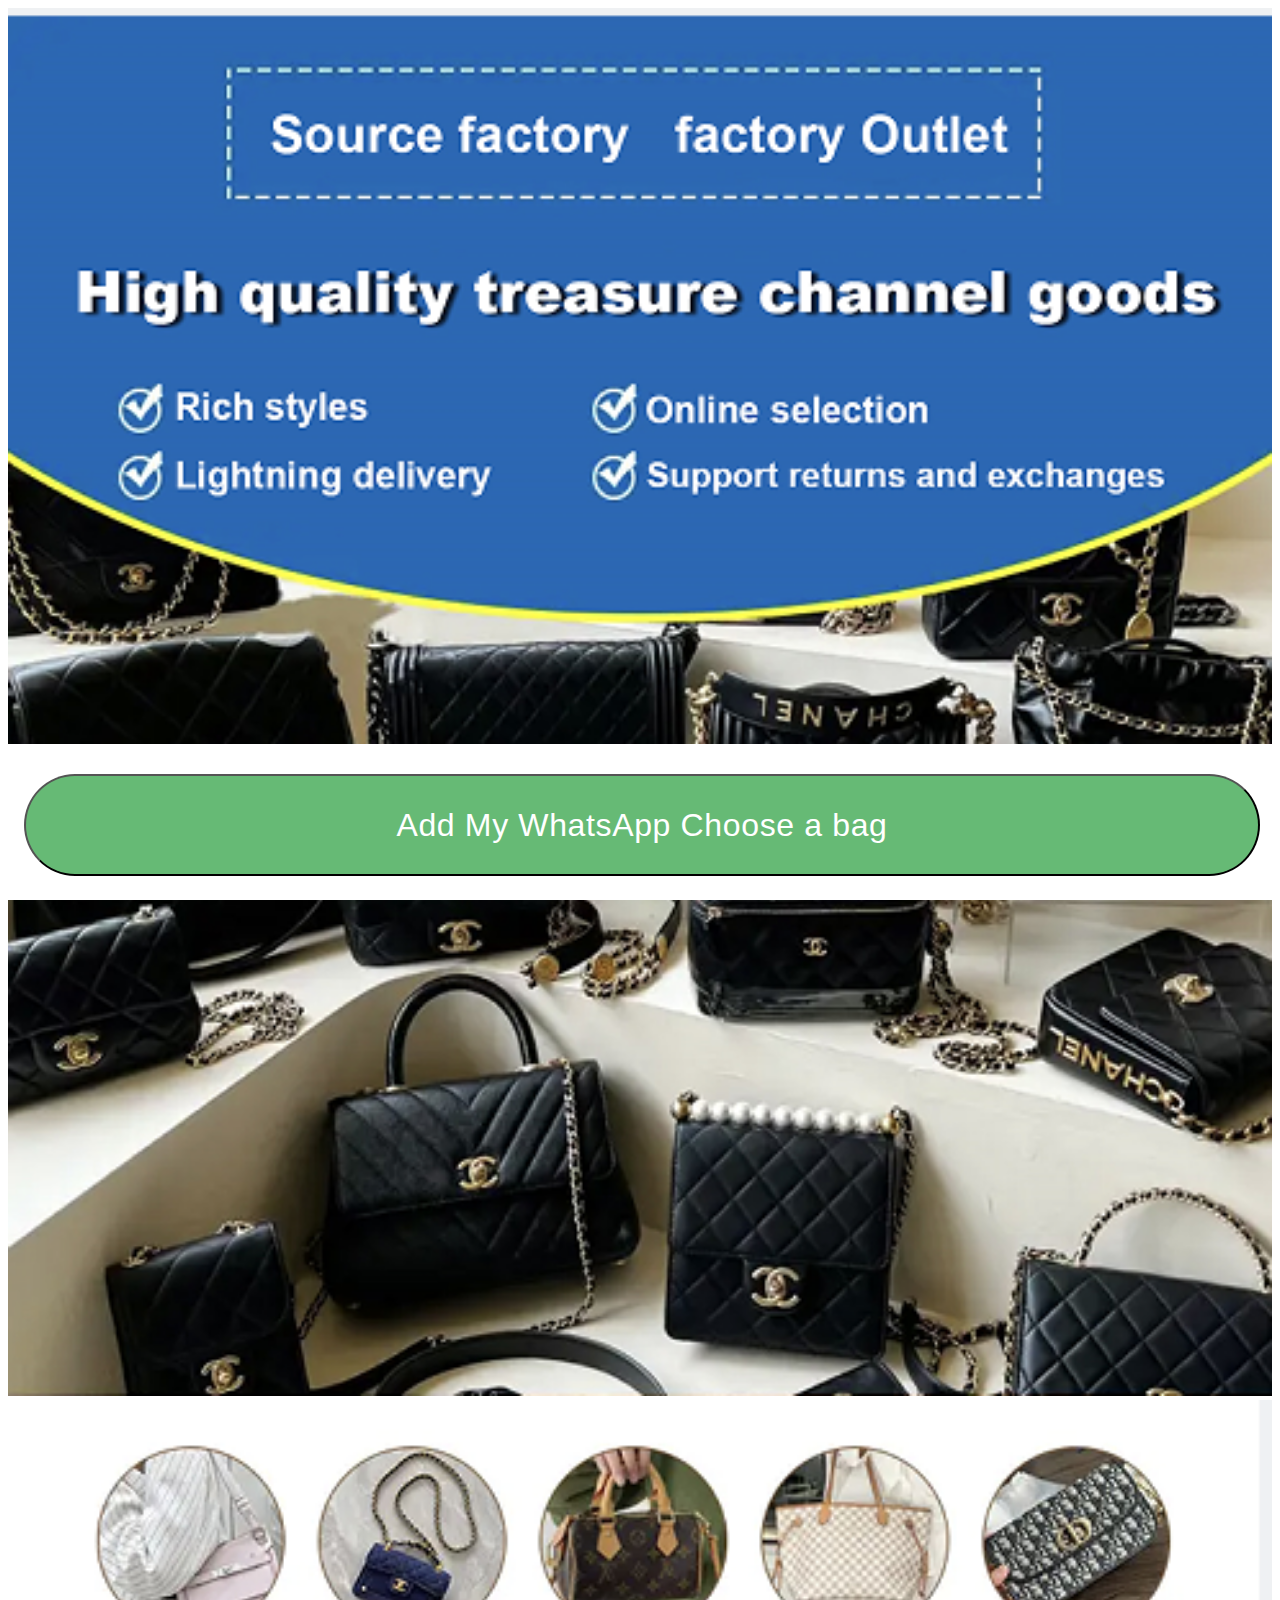
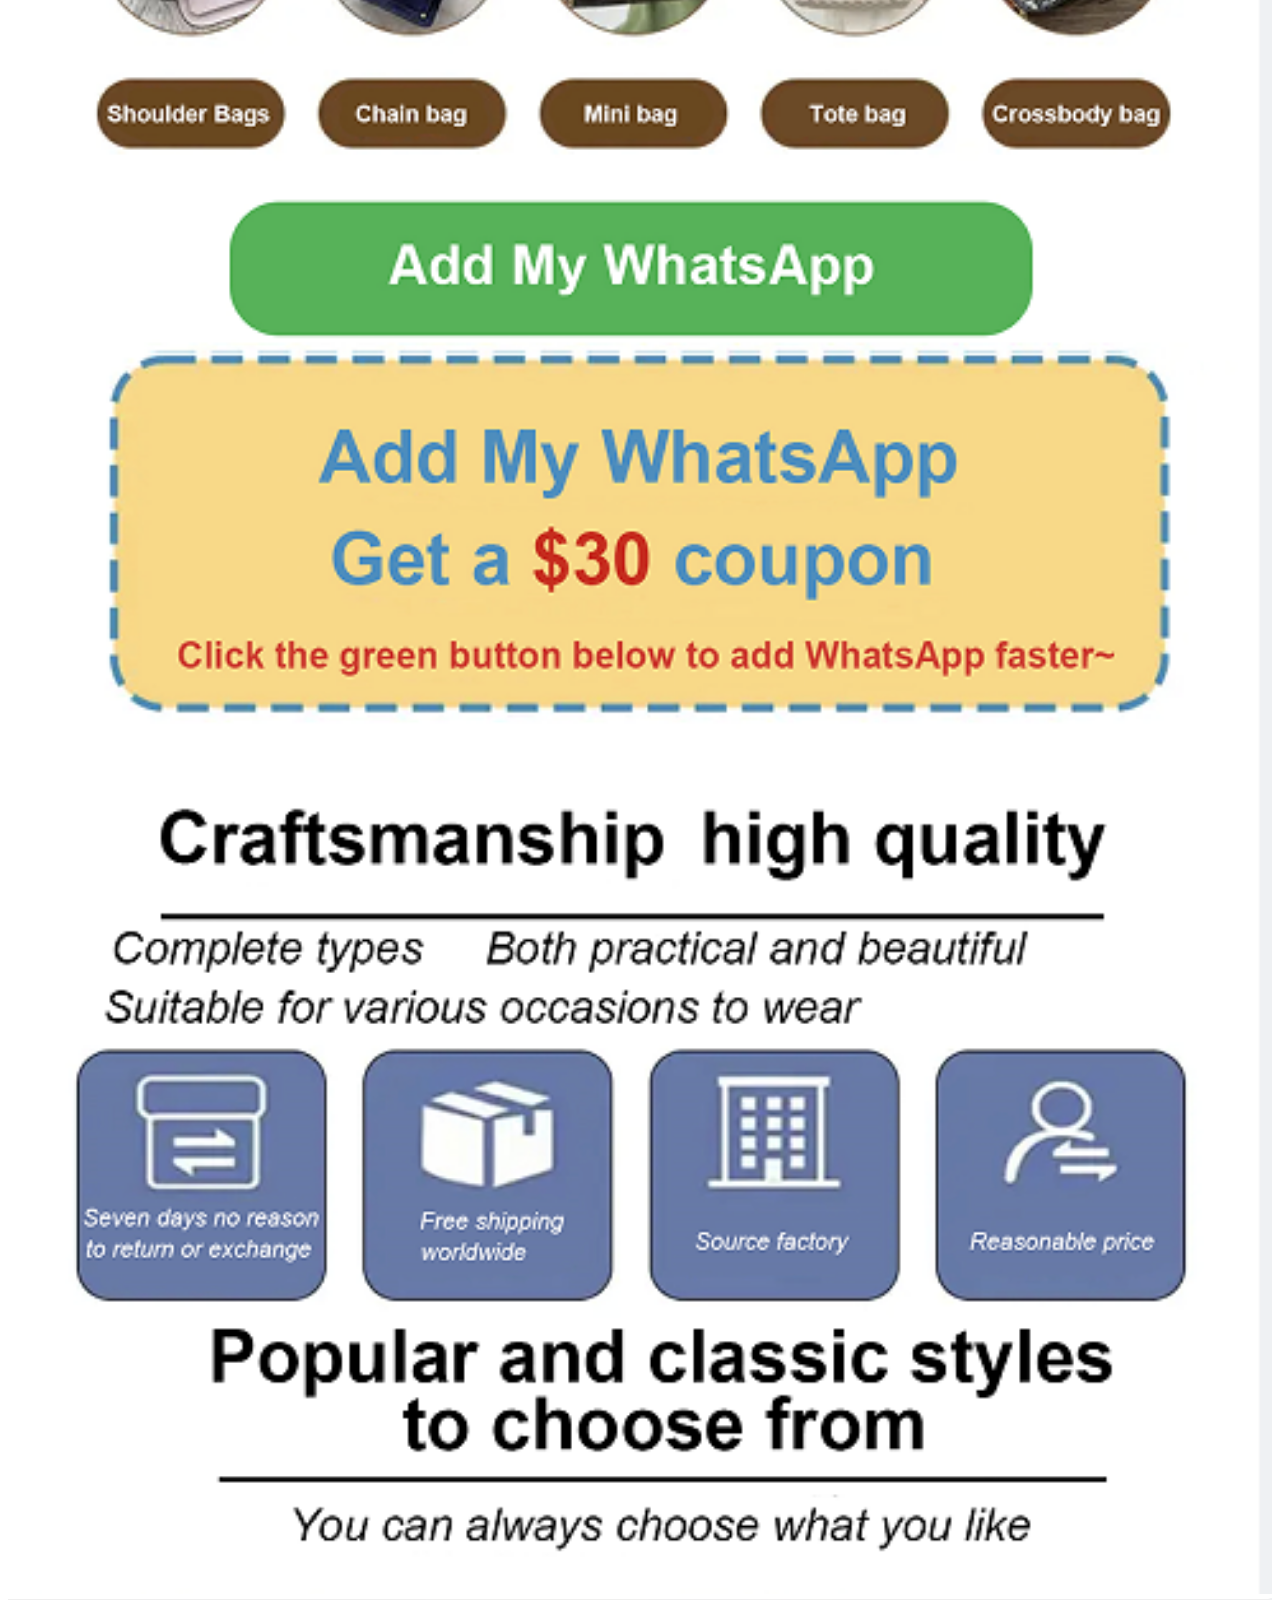
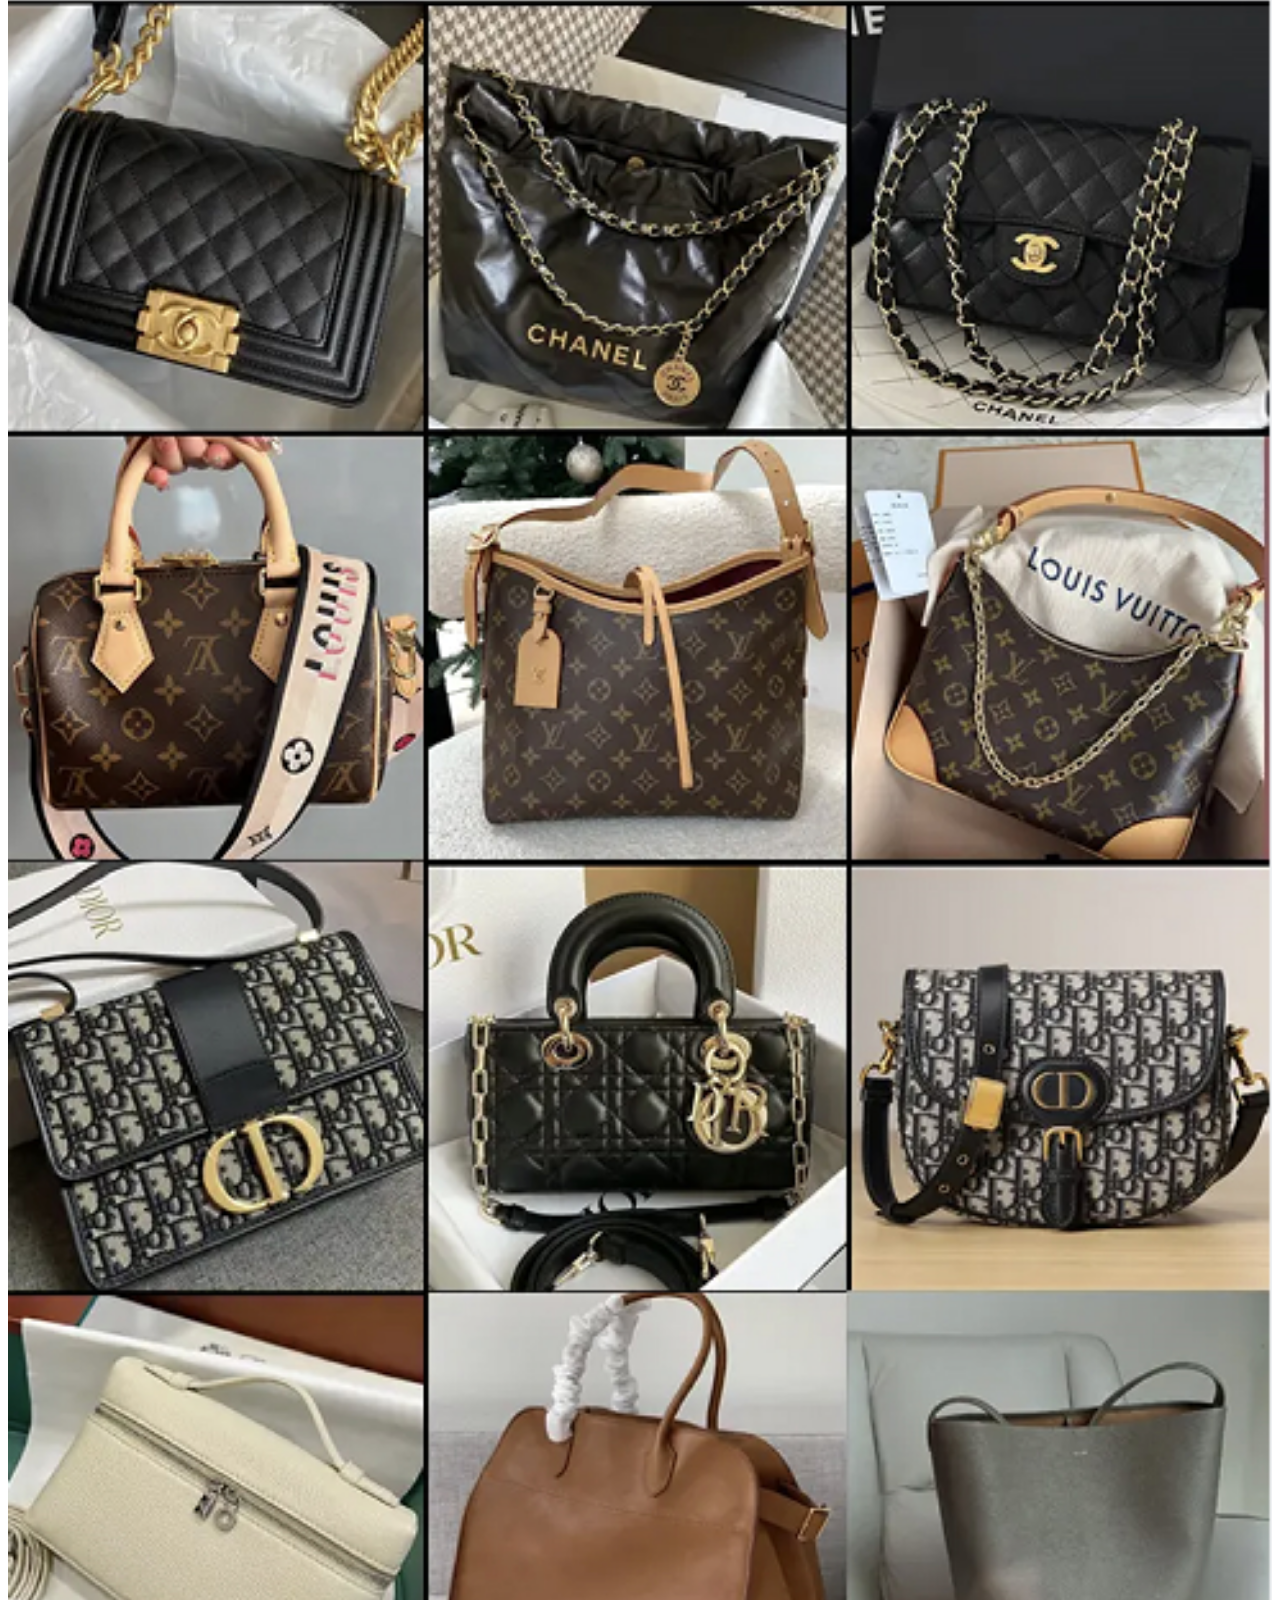
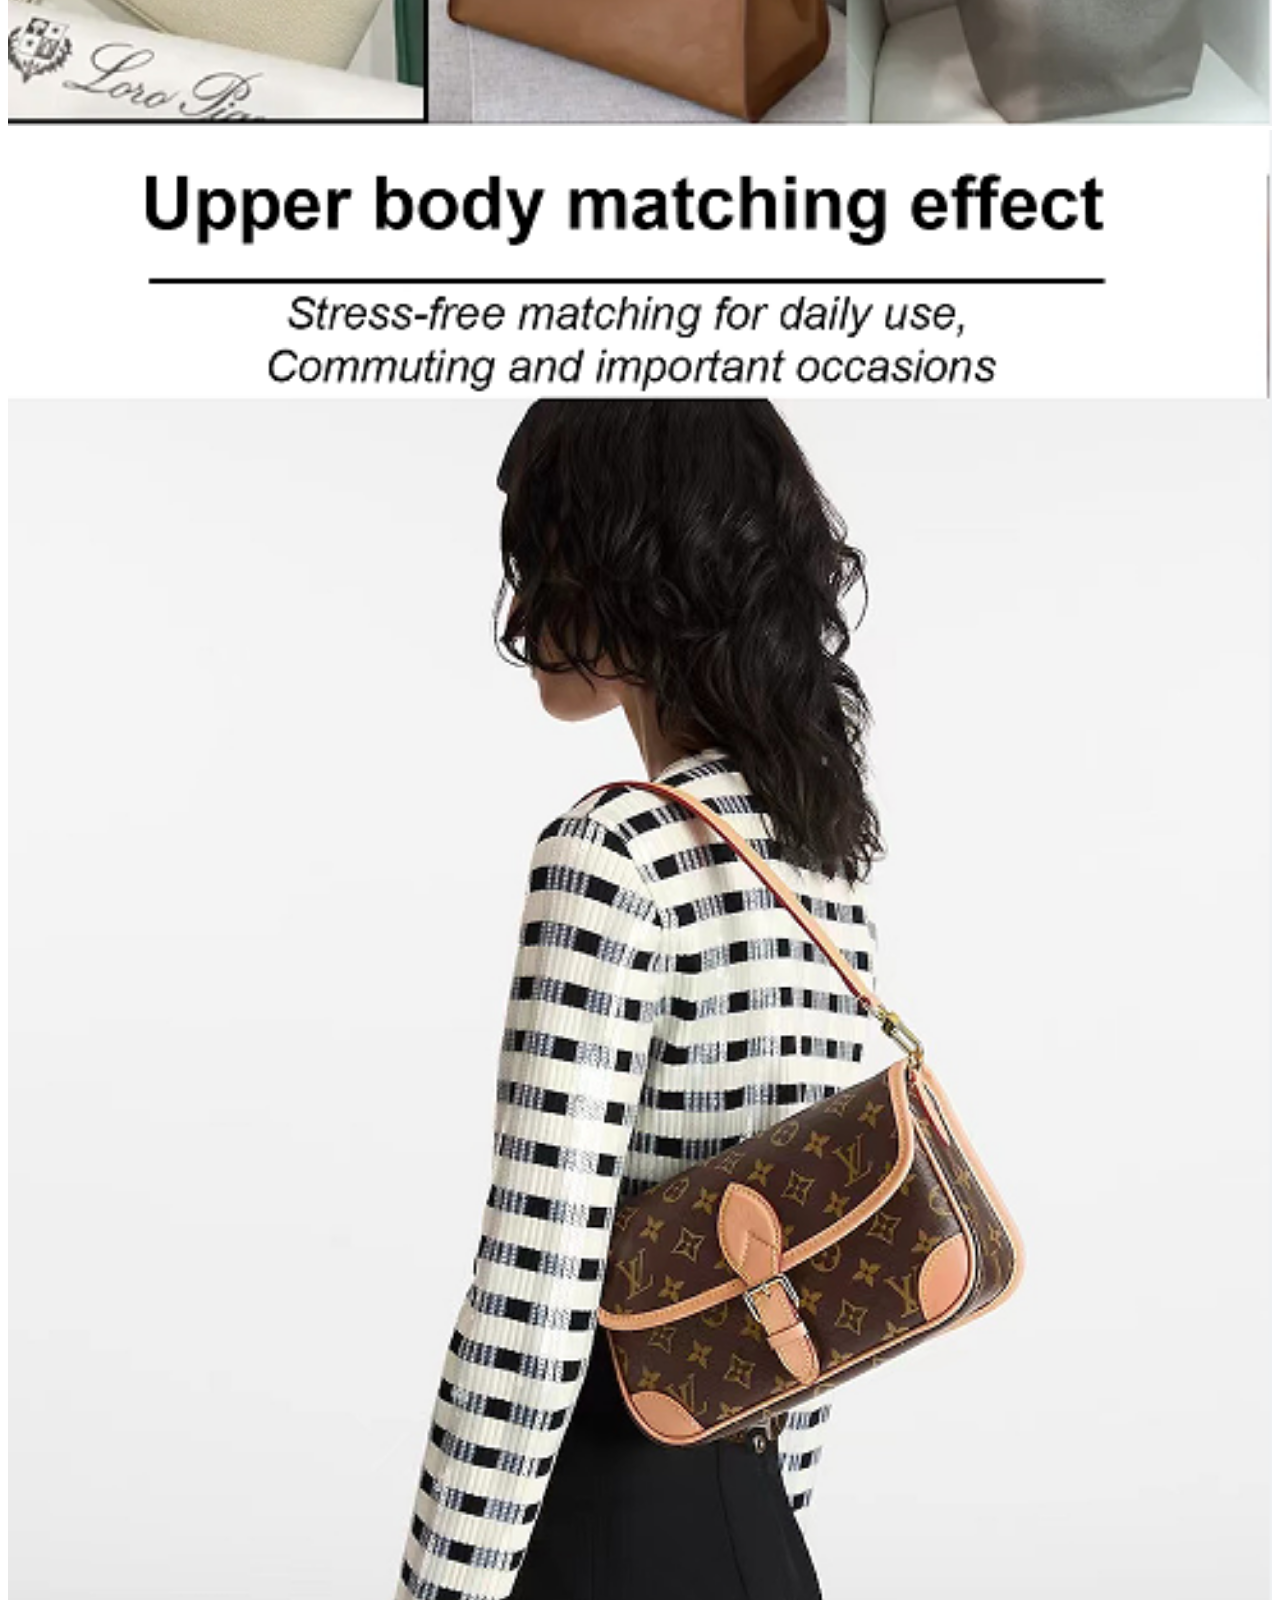
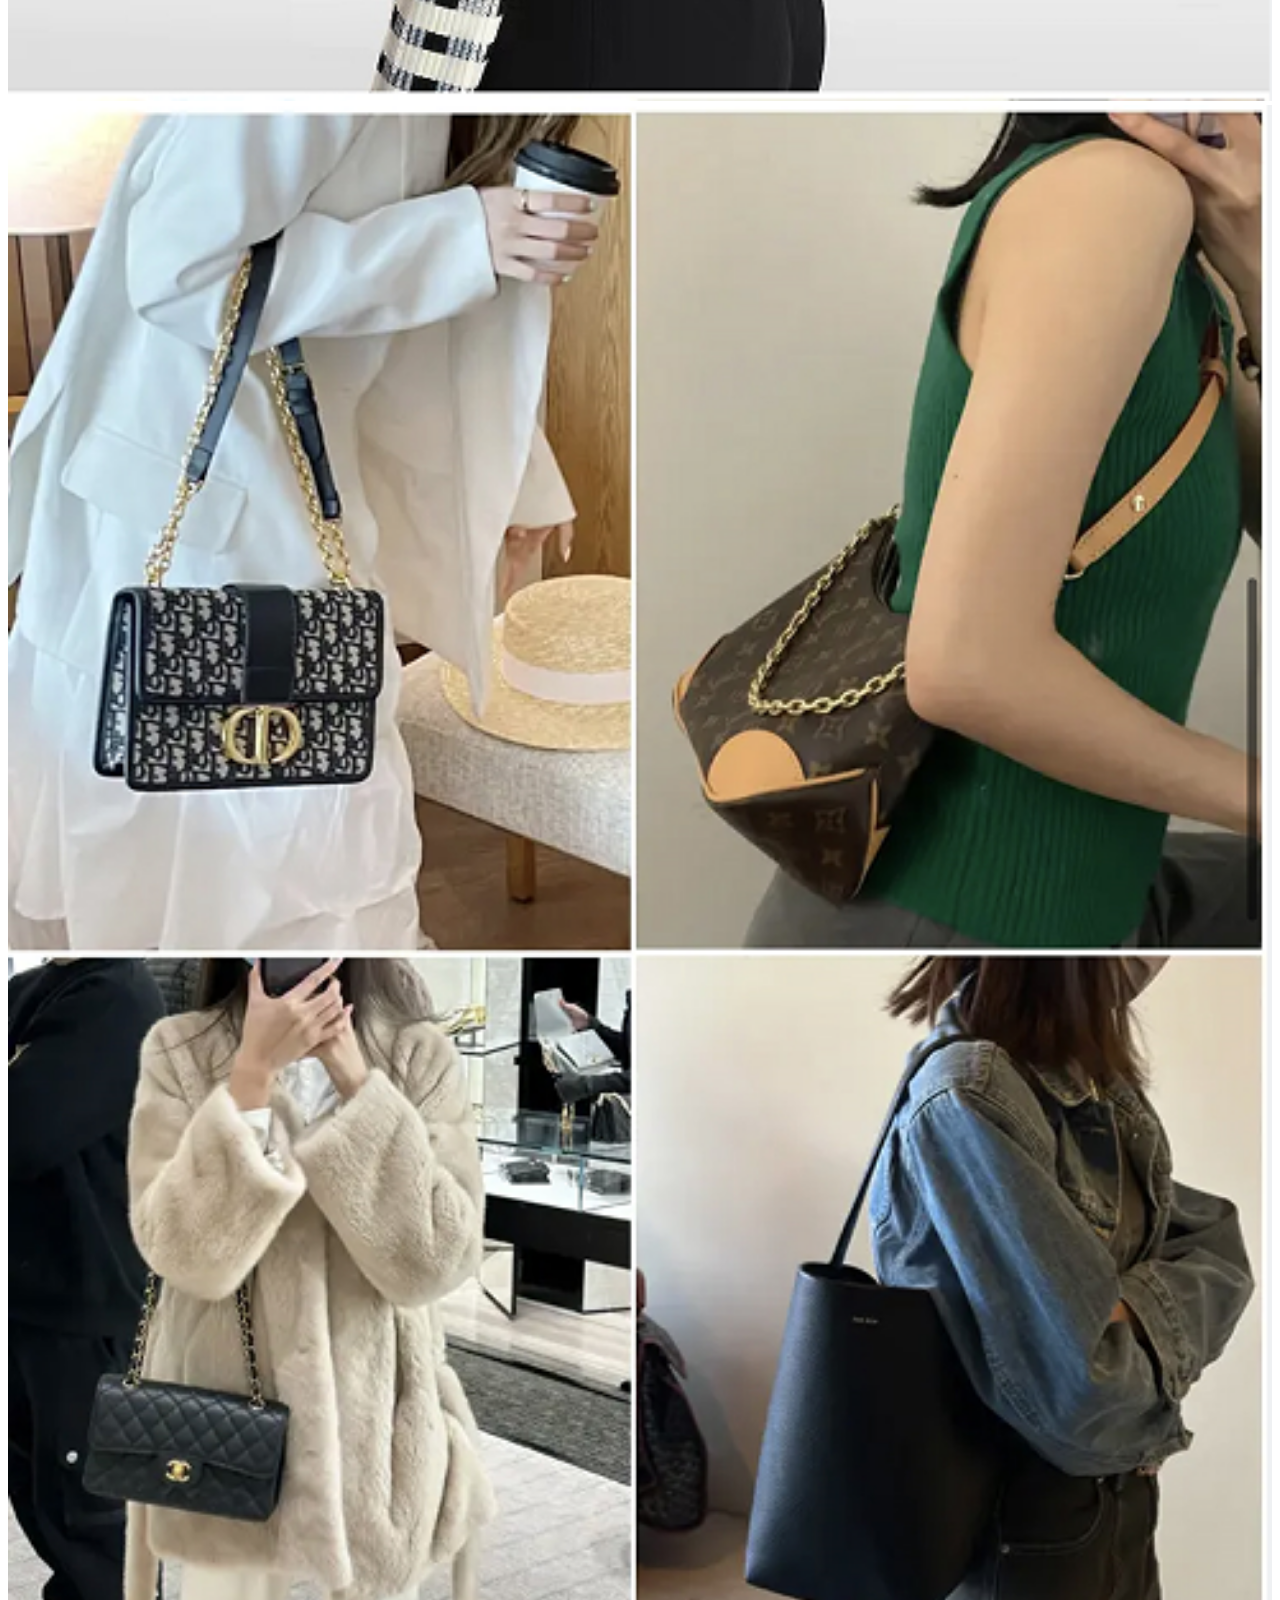
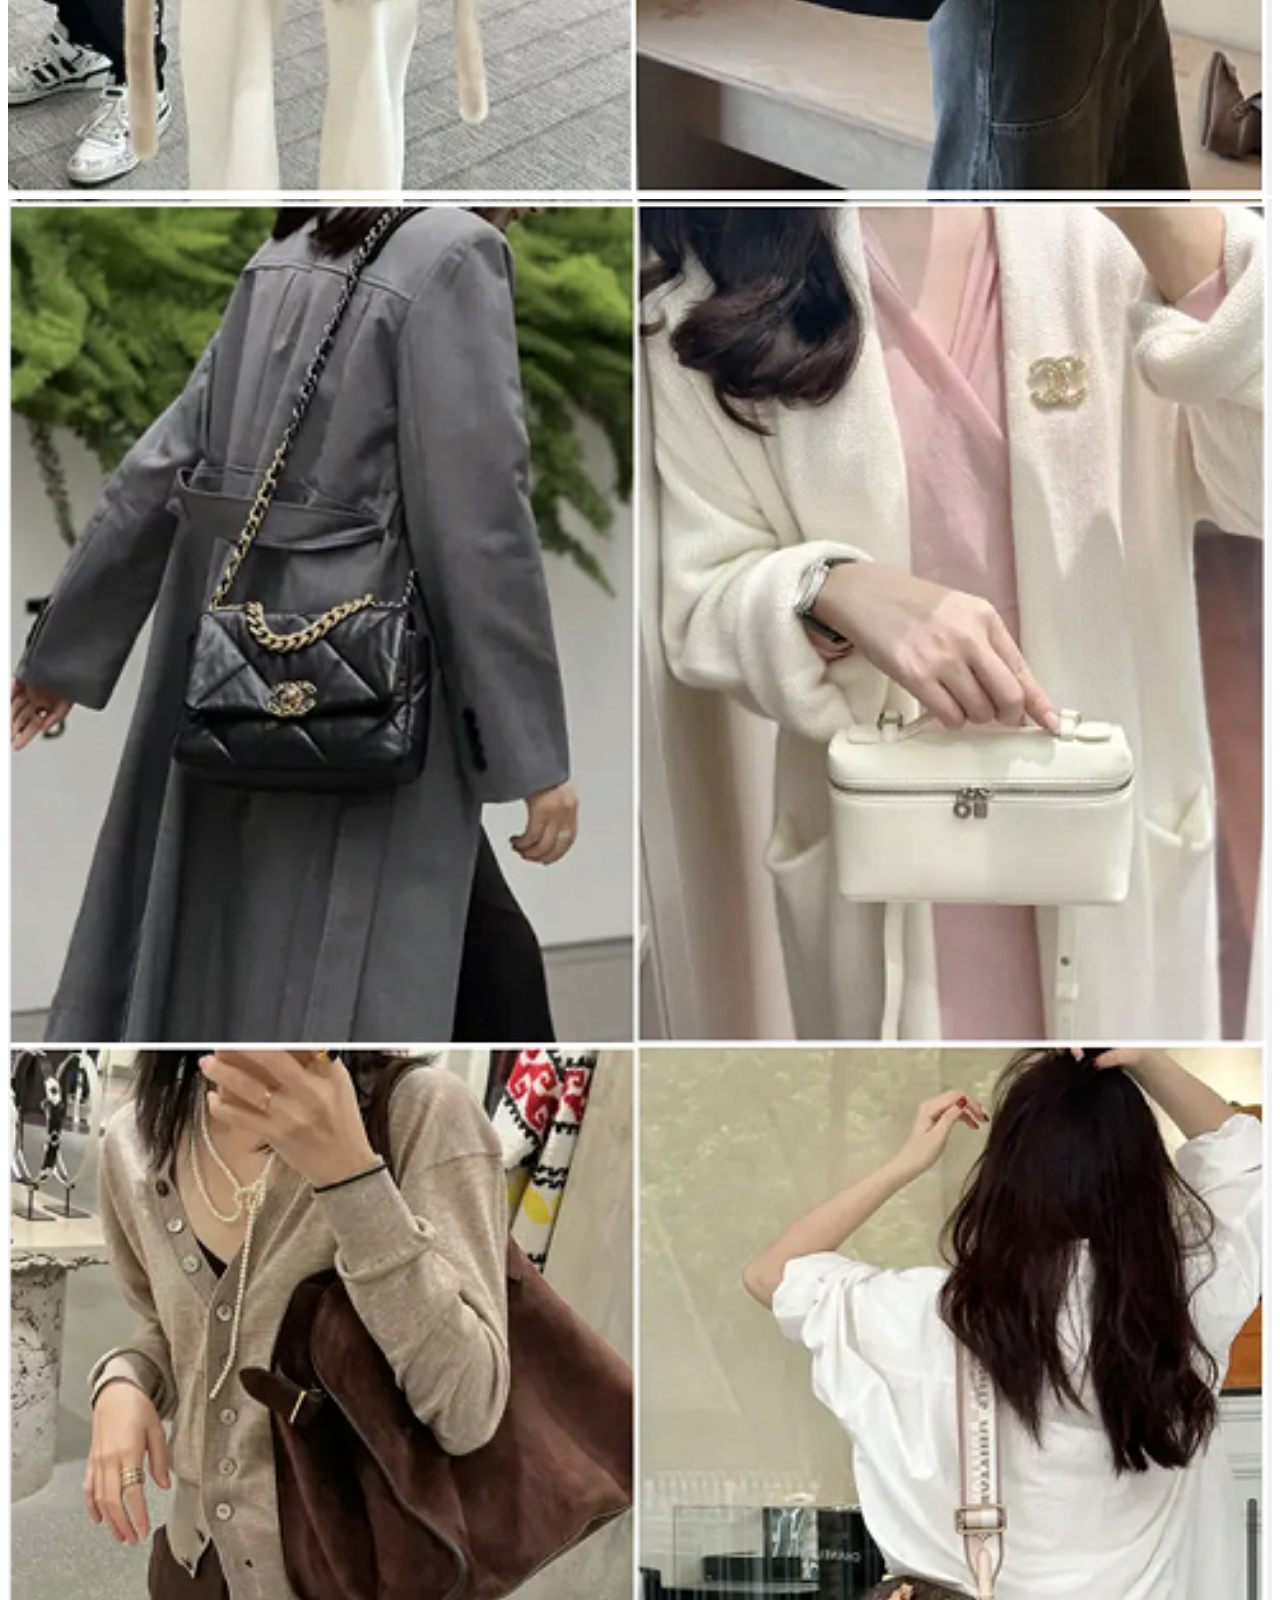
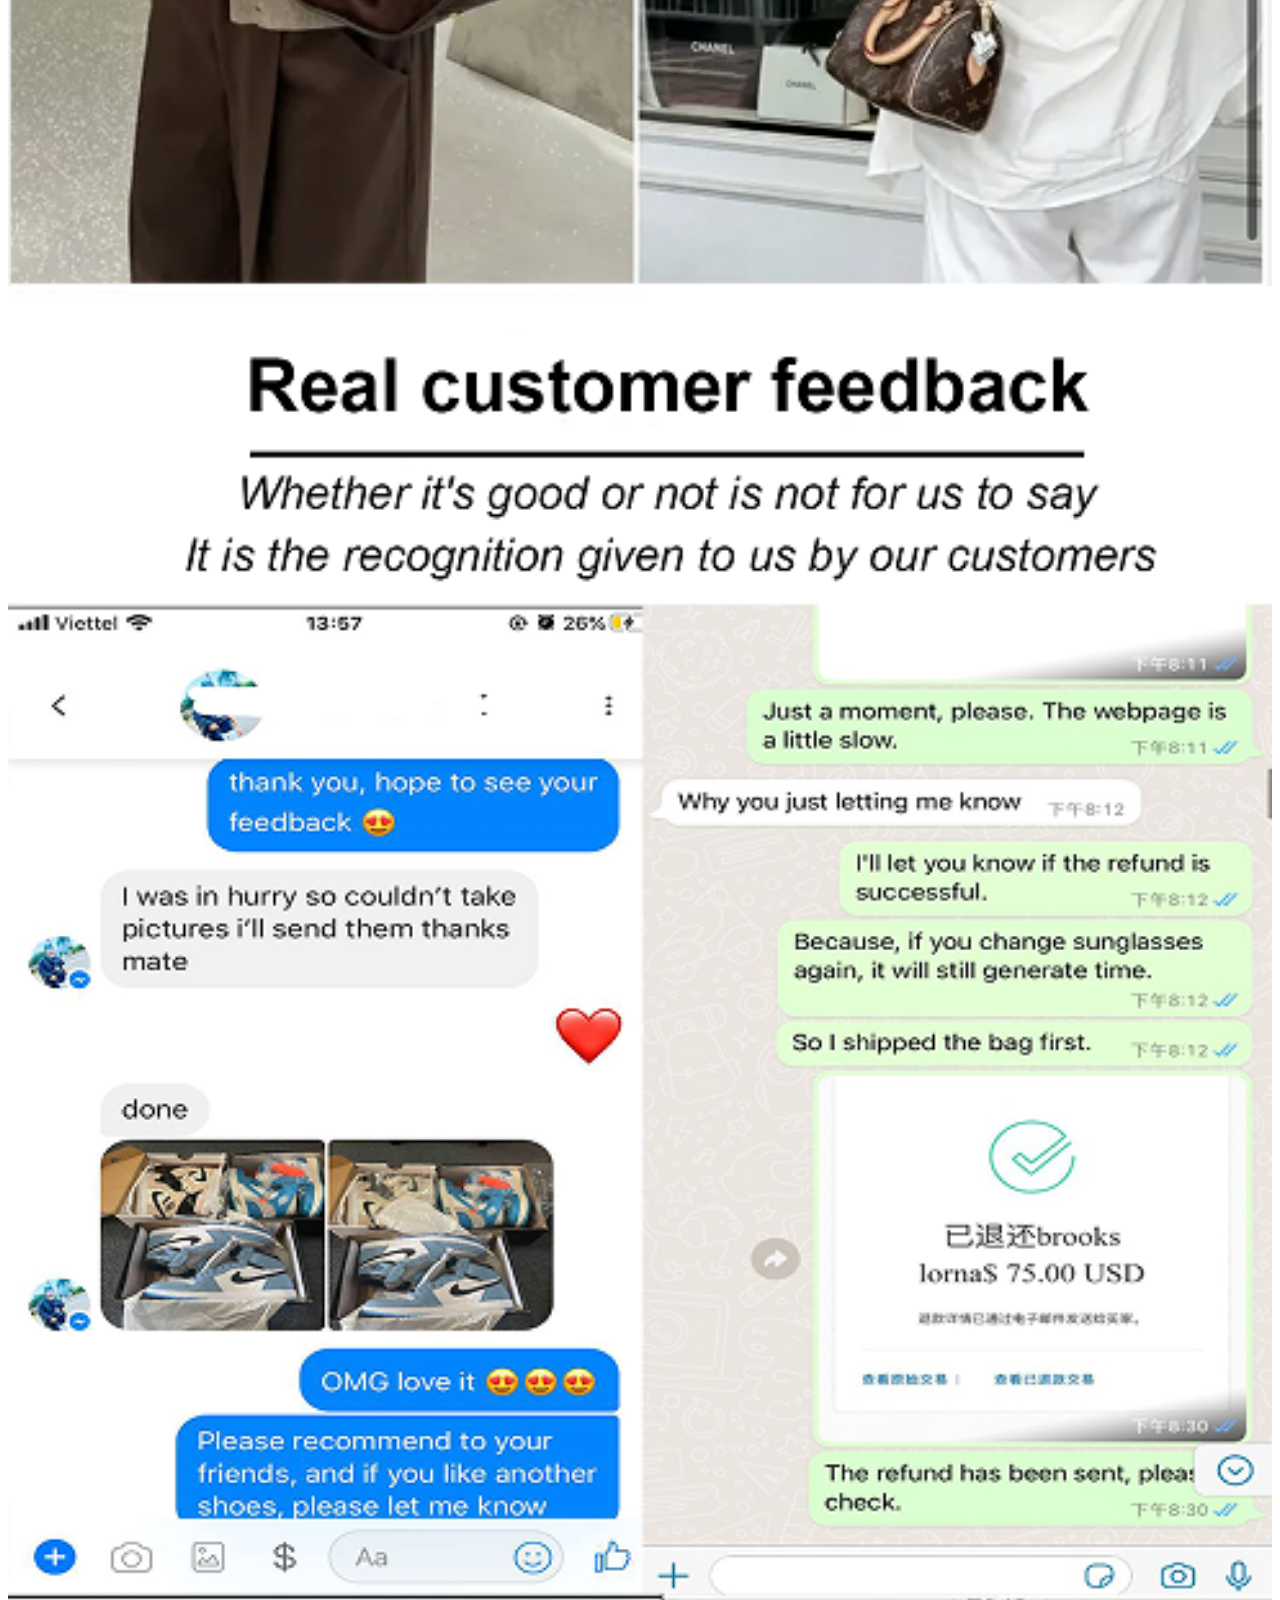
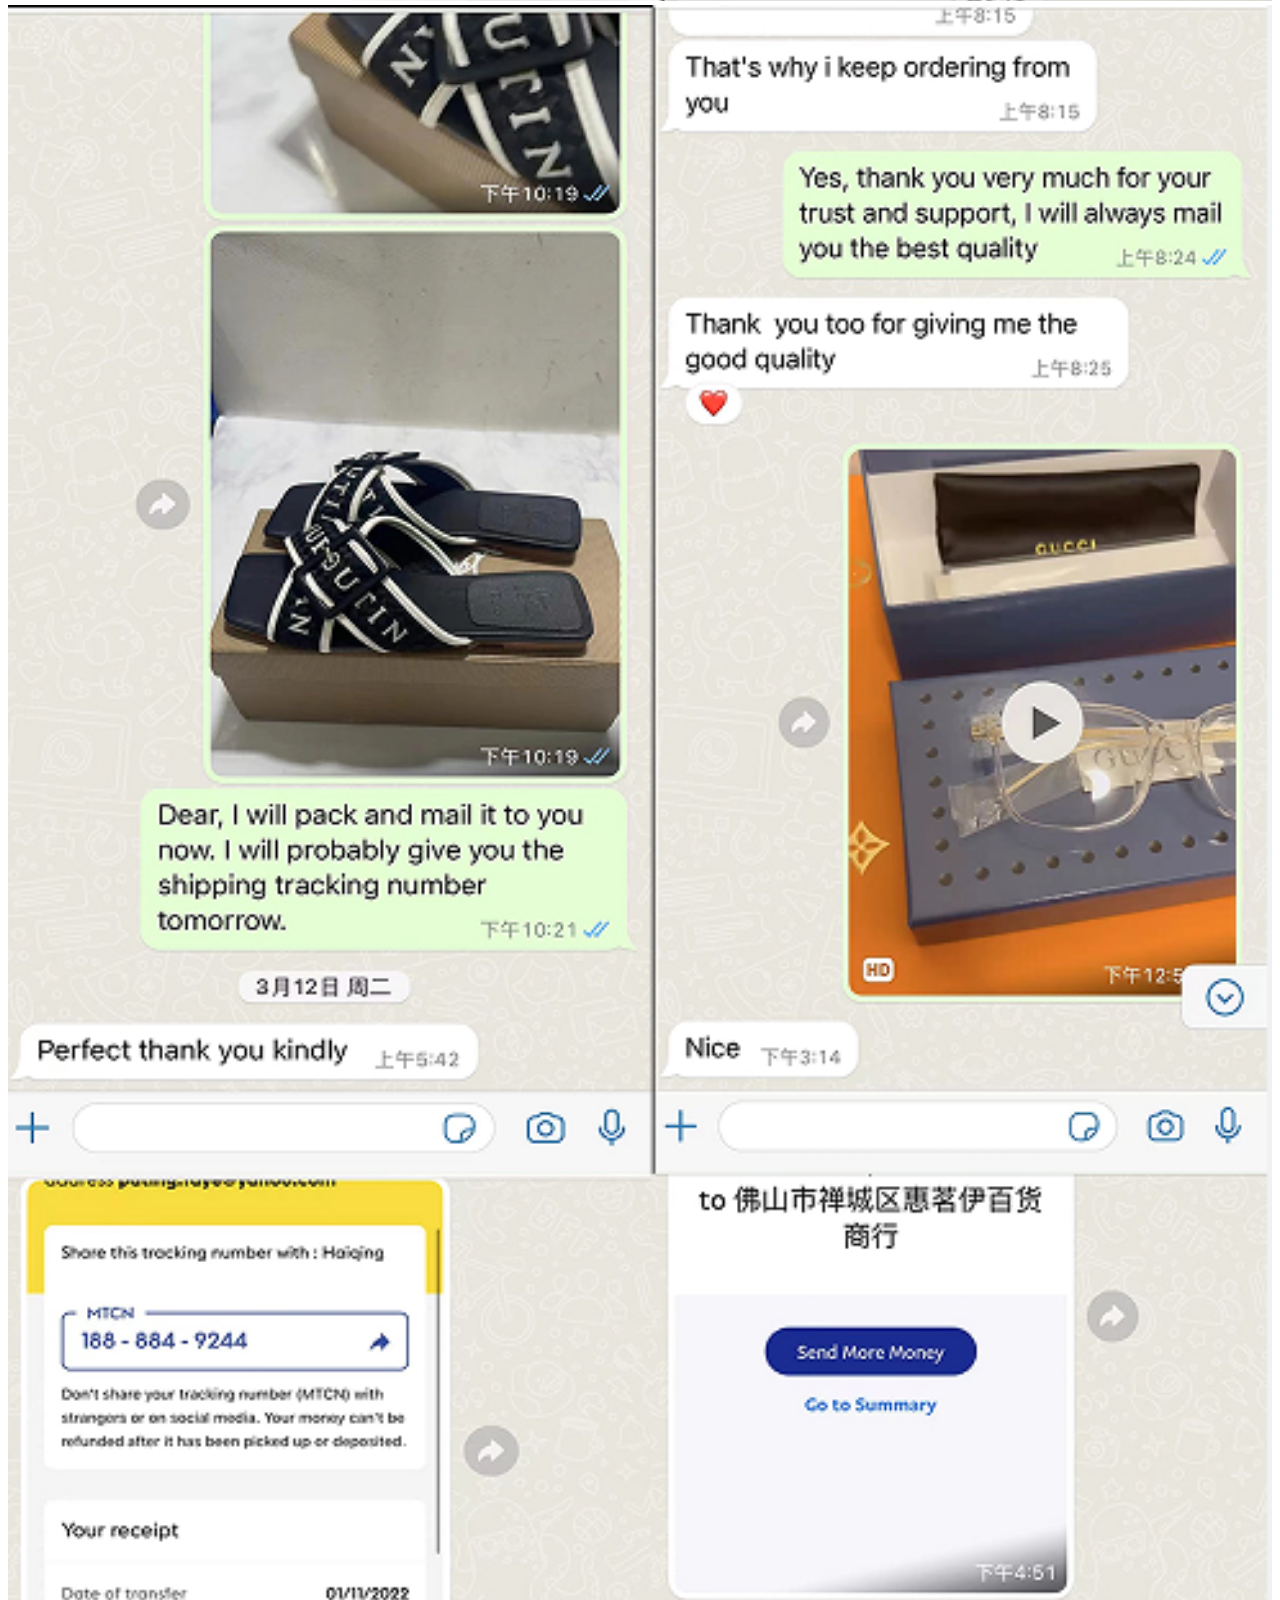
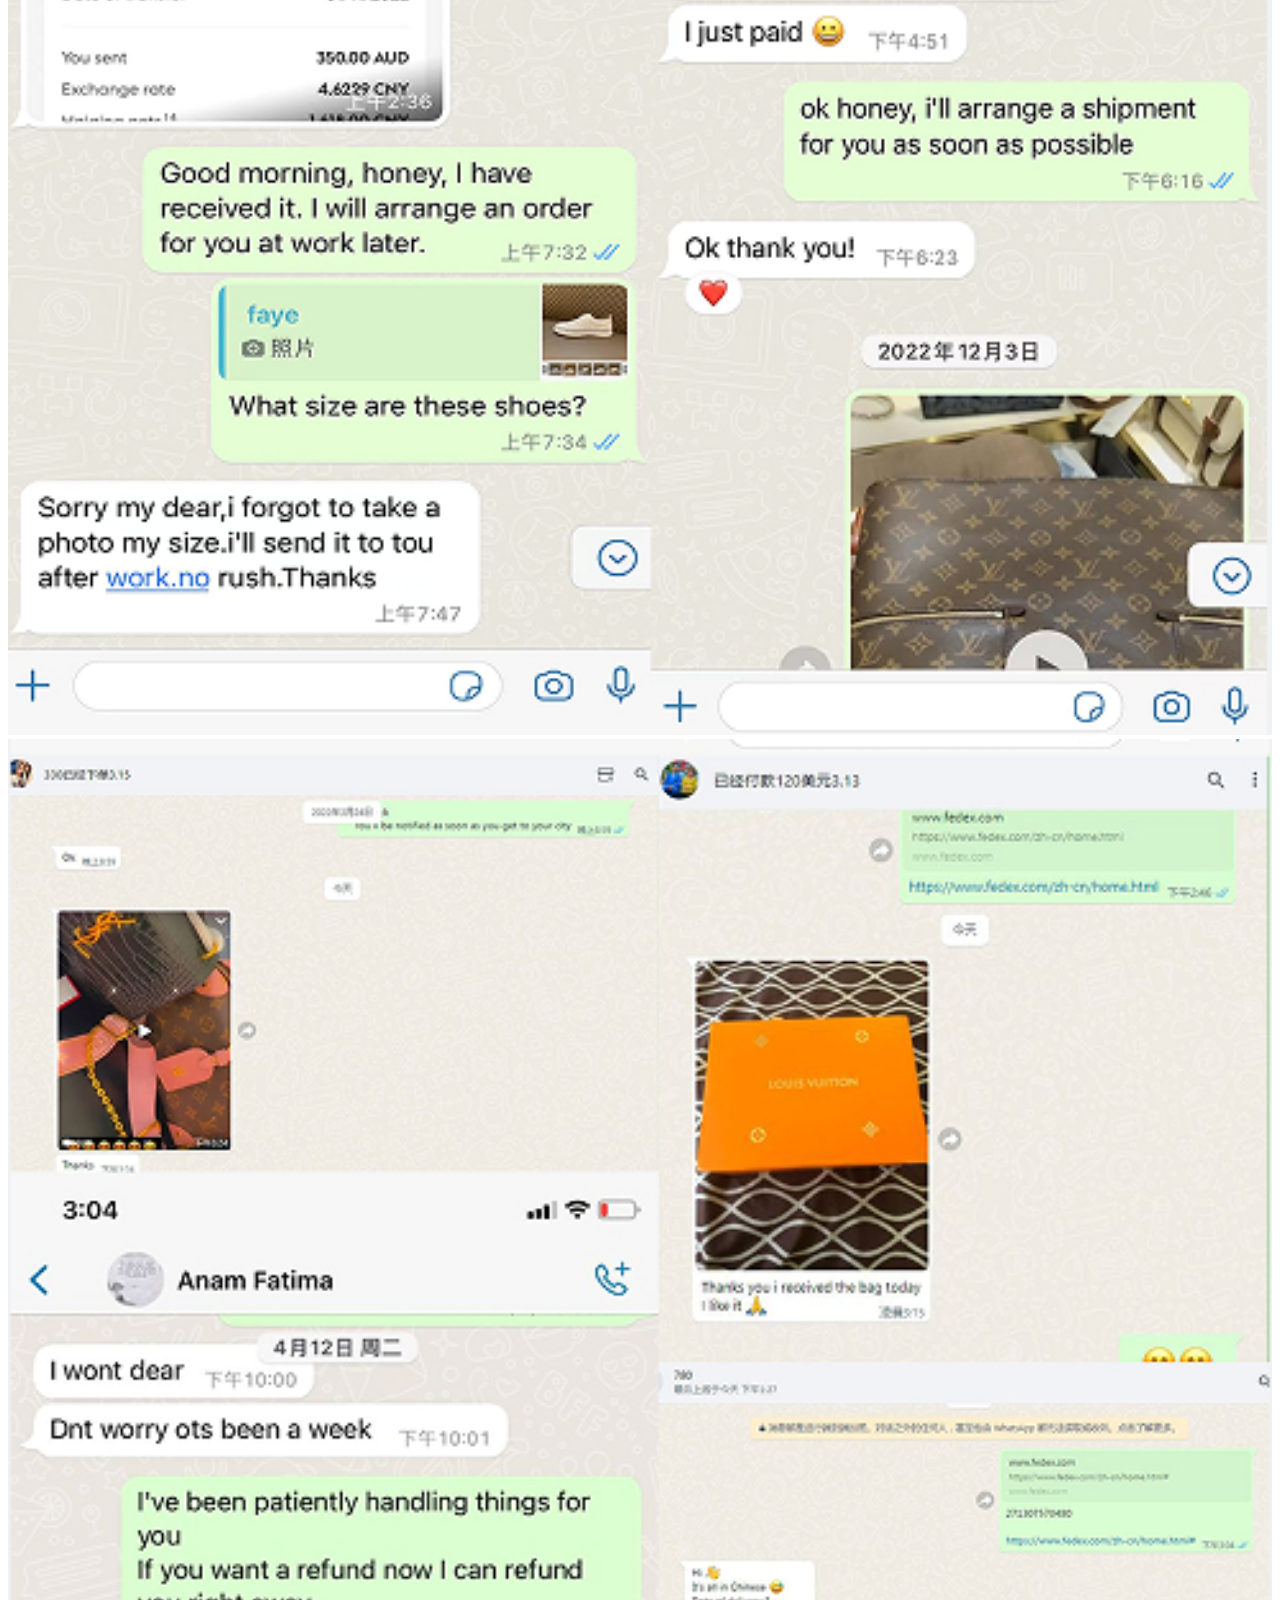
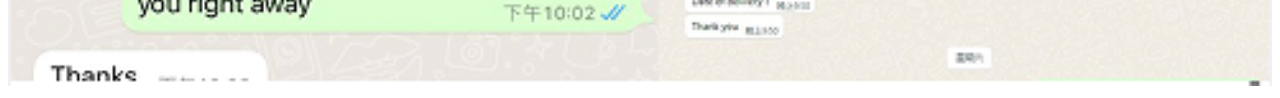
<file: index.html>
<!DOCTYPE html>
<html>
	<head>
		<meta charset="utf-8">
		<title></title>
	</head>
	<!-- <noscript>
	  <img height="1" width="1" style="display:none" 
	       src="https://www.facebook.com/tr?id={your-pixel-id-goes-here}&ev=PageView&noscript=1"/>
	</noscript> -->
	<style>
		* {
			box-sizing: content-box;
		}
		img {
			width: 100%;
			height: 100%;
		}
		.btn-box {
			width: 100%;
			height: 96px;
			padding: 30px 24px;
			background-color: #fff;
			position: fixed;
			bottom: 0;
			left: 0;
		}
		.btn {
			width: calc(100% - 60px);
			height: 96px;
			border-radius: 56px;
			background: #66BA75;
			color: #ffffff;
			font-size: 32px;
			font-weight: 500;
			letter-spacing: 0.64px;
			line-height: 96px;
		}
	</style>
	<body>
		<img src="./static/1.jpg" alt="" />
		<img src="./static/2.jpg" alt="" />
		<img src="./static/3.jpg" alt="" />
		<img src="./static/4.jpg" alt="" />
		<img src="./static/5.jpg" alt="" />
		<img src="./static/6.jpg" alt="" />
		<img src="./static/7.jpg" alt="" />
		<img src="./static/8.jpg" alt="" />
		<img src="./static/9.jpg" alt="" />
		<div class="btn-box">
			<button class="btn">Add My WhatsApp Choose a bag</button>
		</div>
	</body>
	
	<script>
		!function(f,b,e,v,n,t,s)
		  {if(f.fbq)return;n=f.fbq=function(){n.callMethod?
		  n.callMethod.apply(n,arguments):n.queue.push(arguments)};
		  if(!f._fbq)f._fbq=n;n.push=n;n.loaded=!0;n.version='2.0';
		  n.queue=[];t=b.createElement(e);t.async=!0;
		  t.src=v;s=b.getElementsByTagName(e)[0];
		  s.parentNode.insertBefore(t,s)}(window, document,'script',
		  'https://connect.facebook.net/en_US/fbevents.js');
		  fbq('init', '{your-pixel-id-goes-here}');
		  fbq('track', 'PageView');
		
		document.querySelector('.btn').onclick = function() {
			fbq('track', 'Purchase', {value: 0.00, currency: 'USD'});
			console.log(fbq, '点击跳转')
			window.open('https://wa.me/8615521476142')
		}
	</script>
</html>
</file>
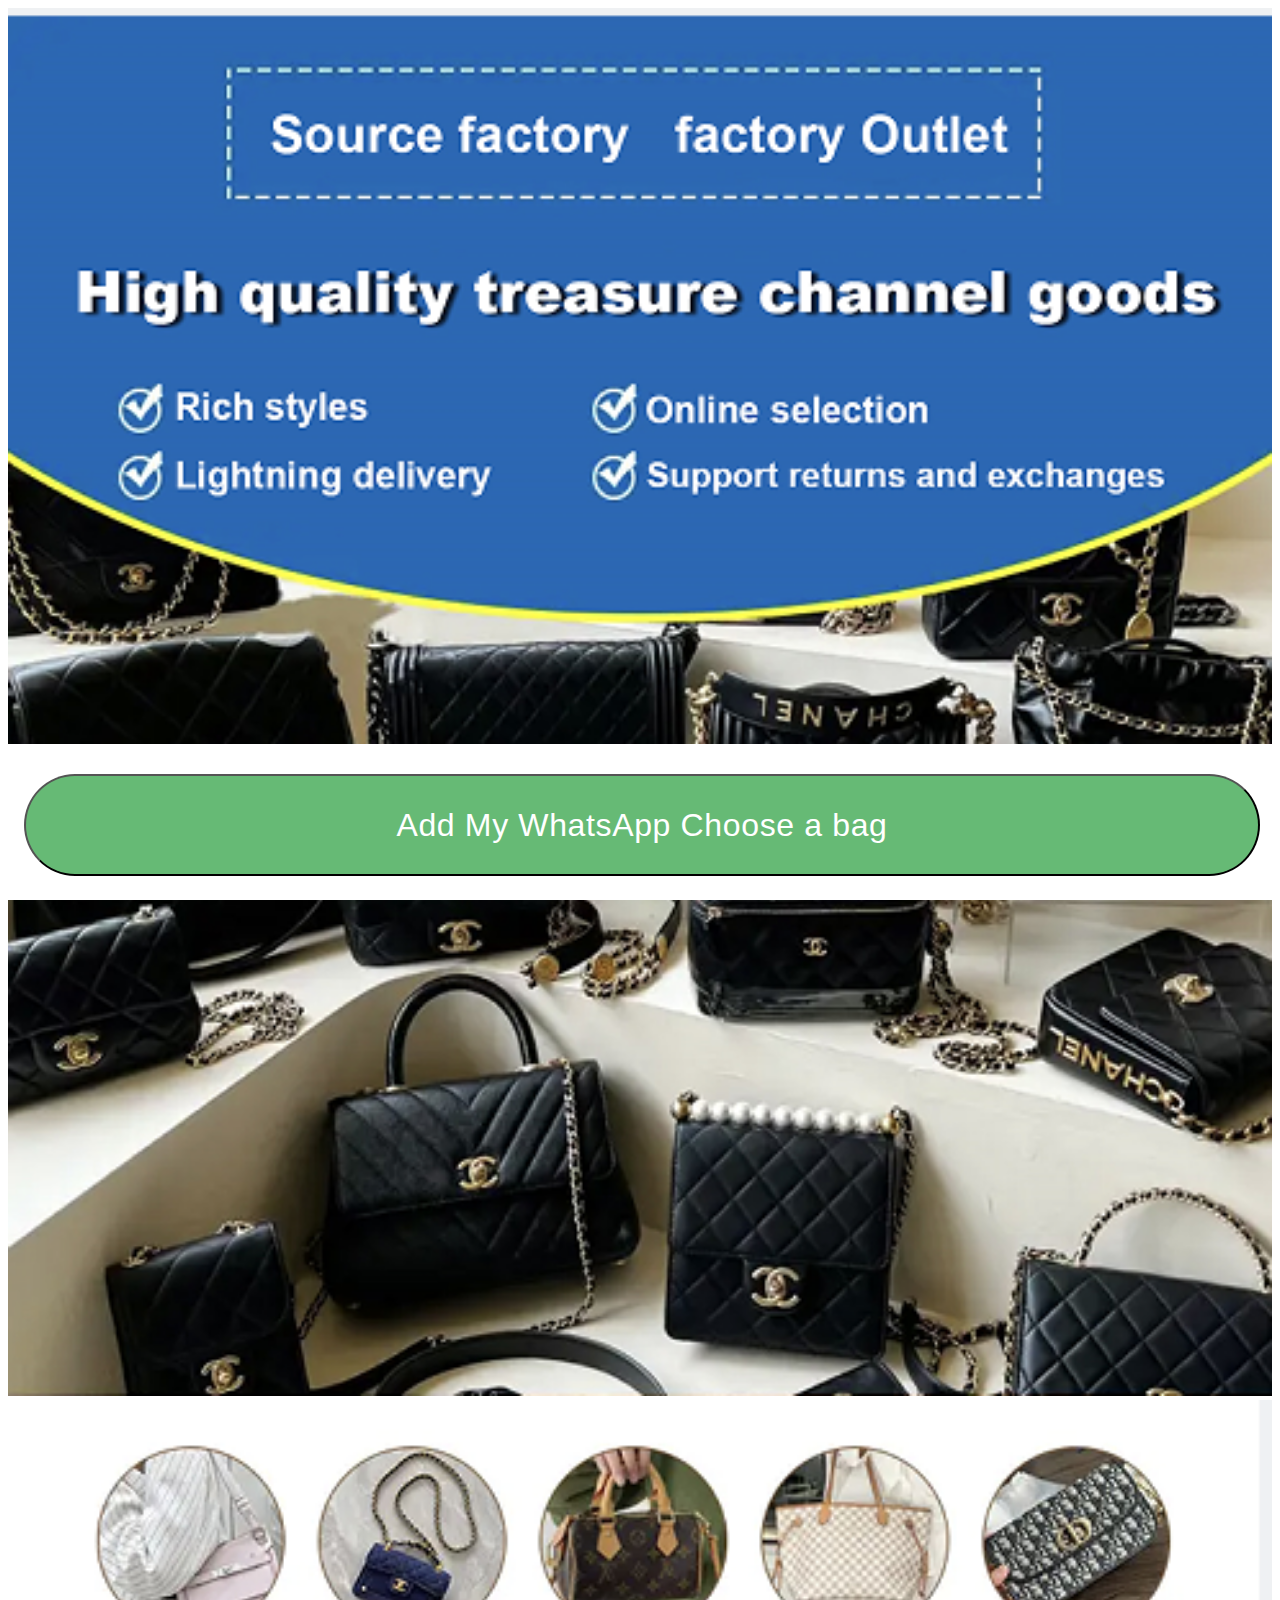
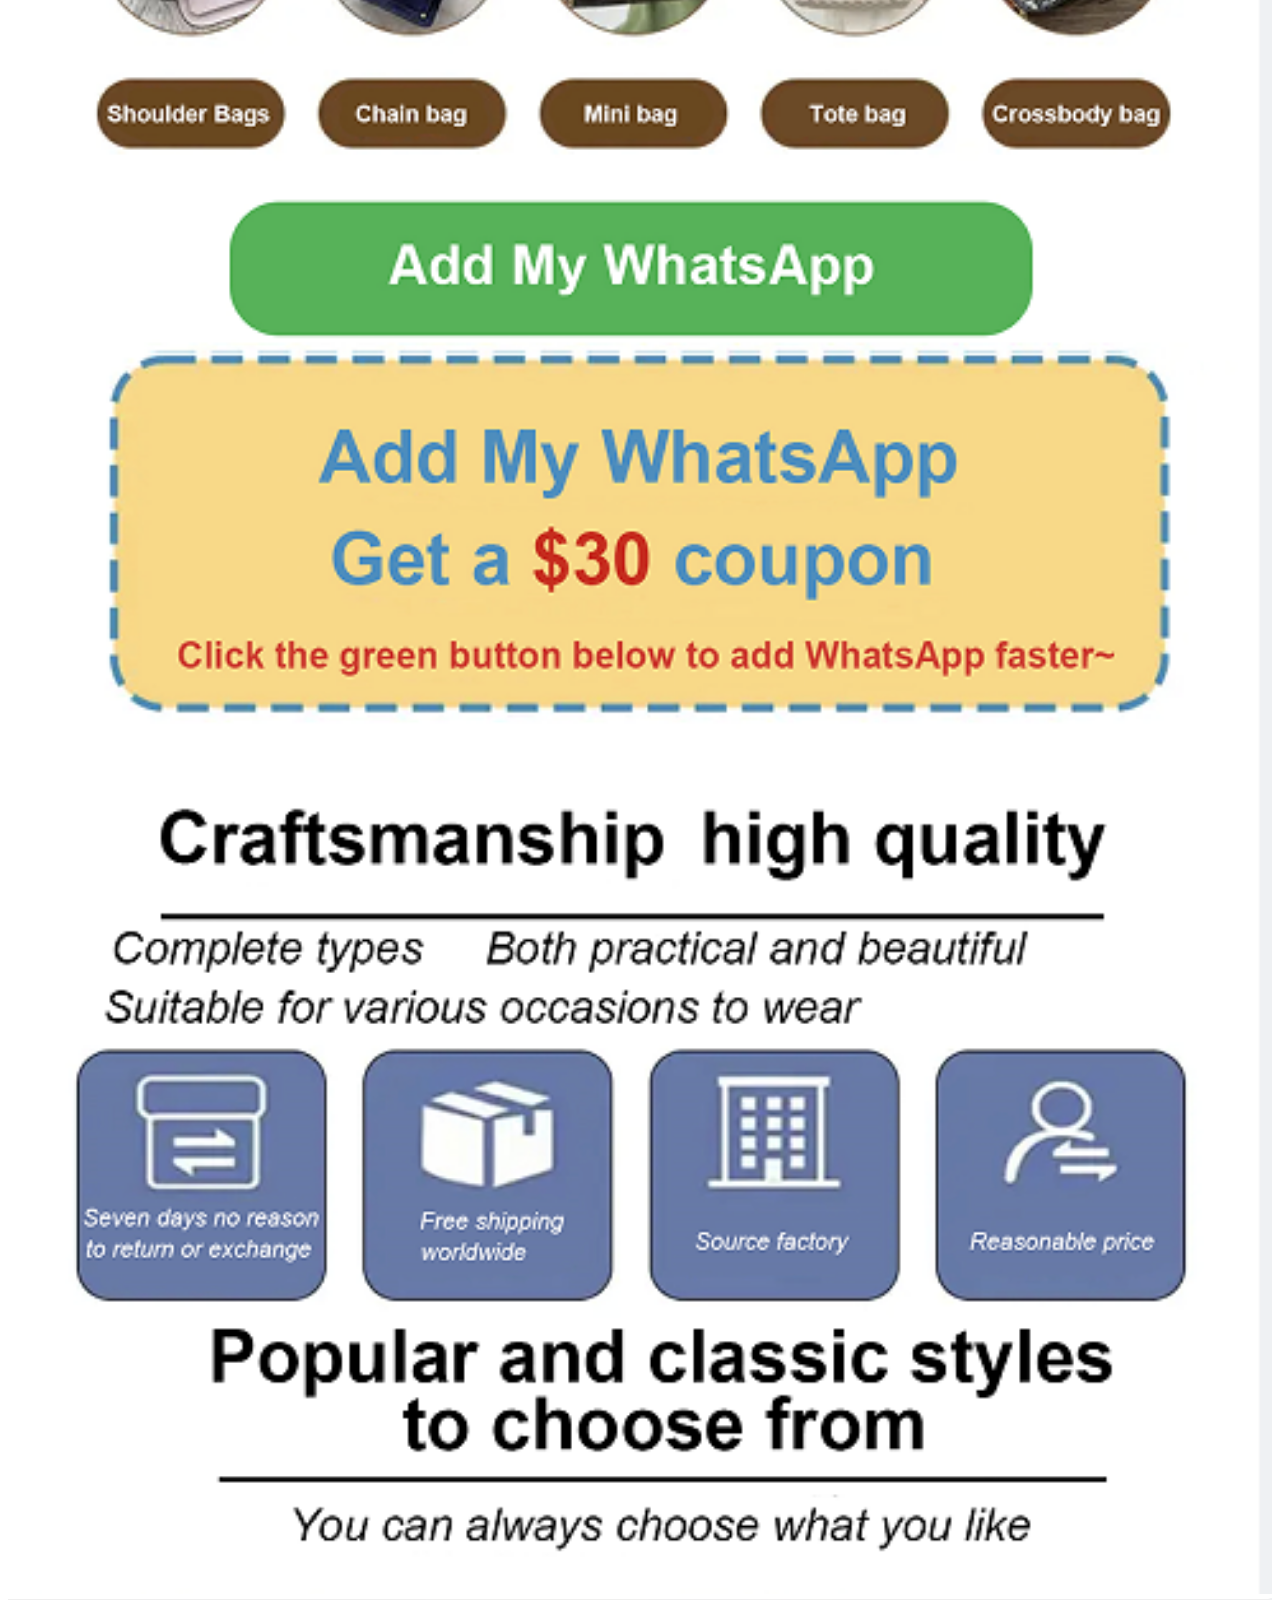
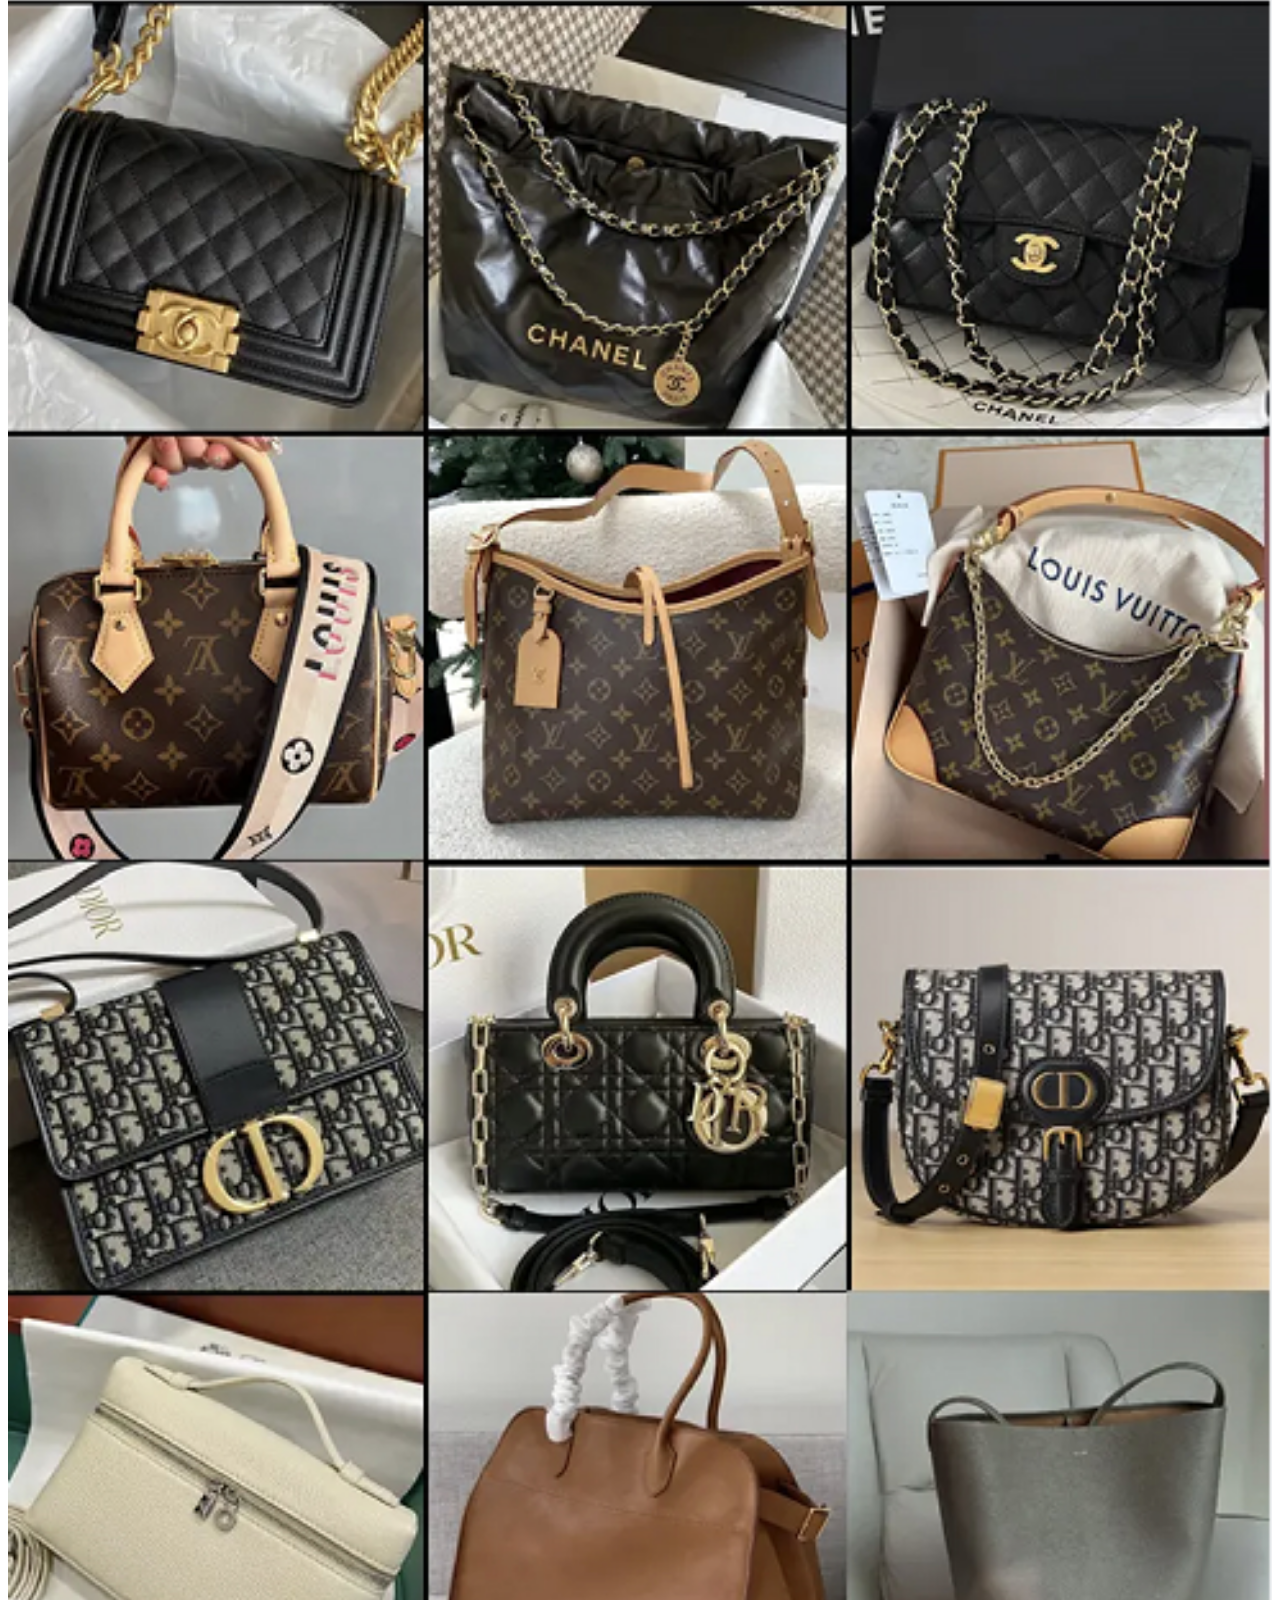
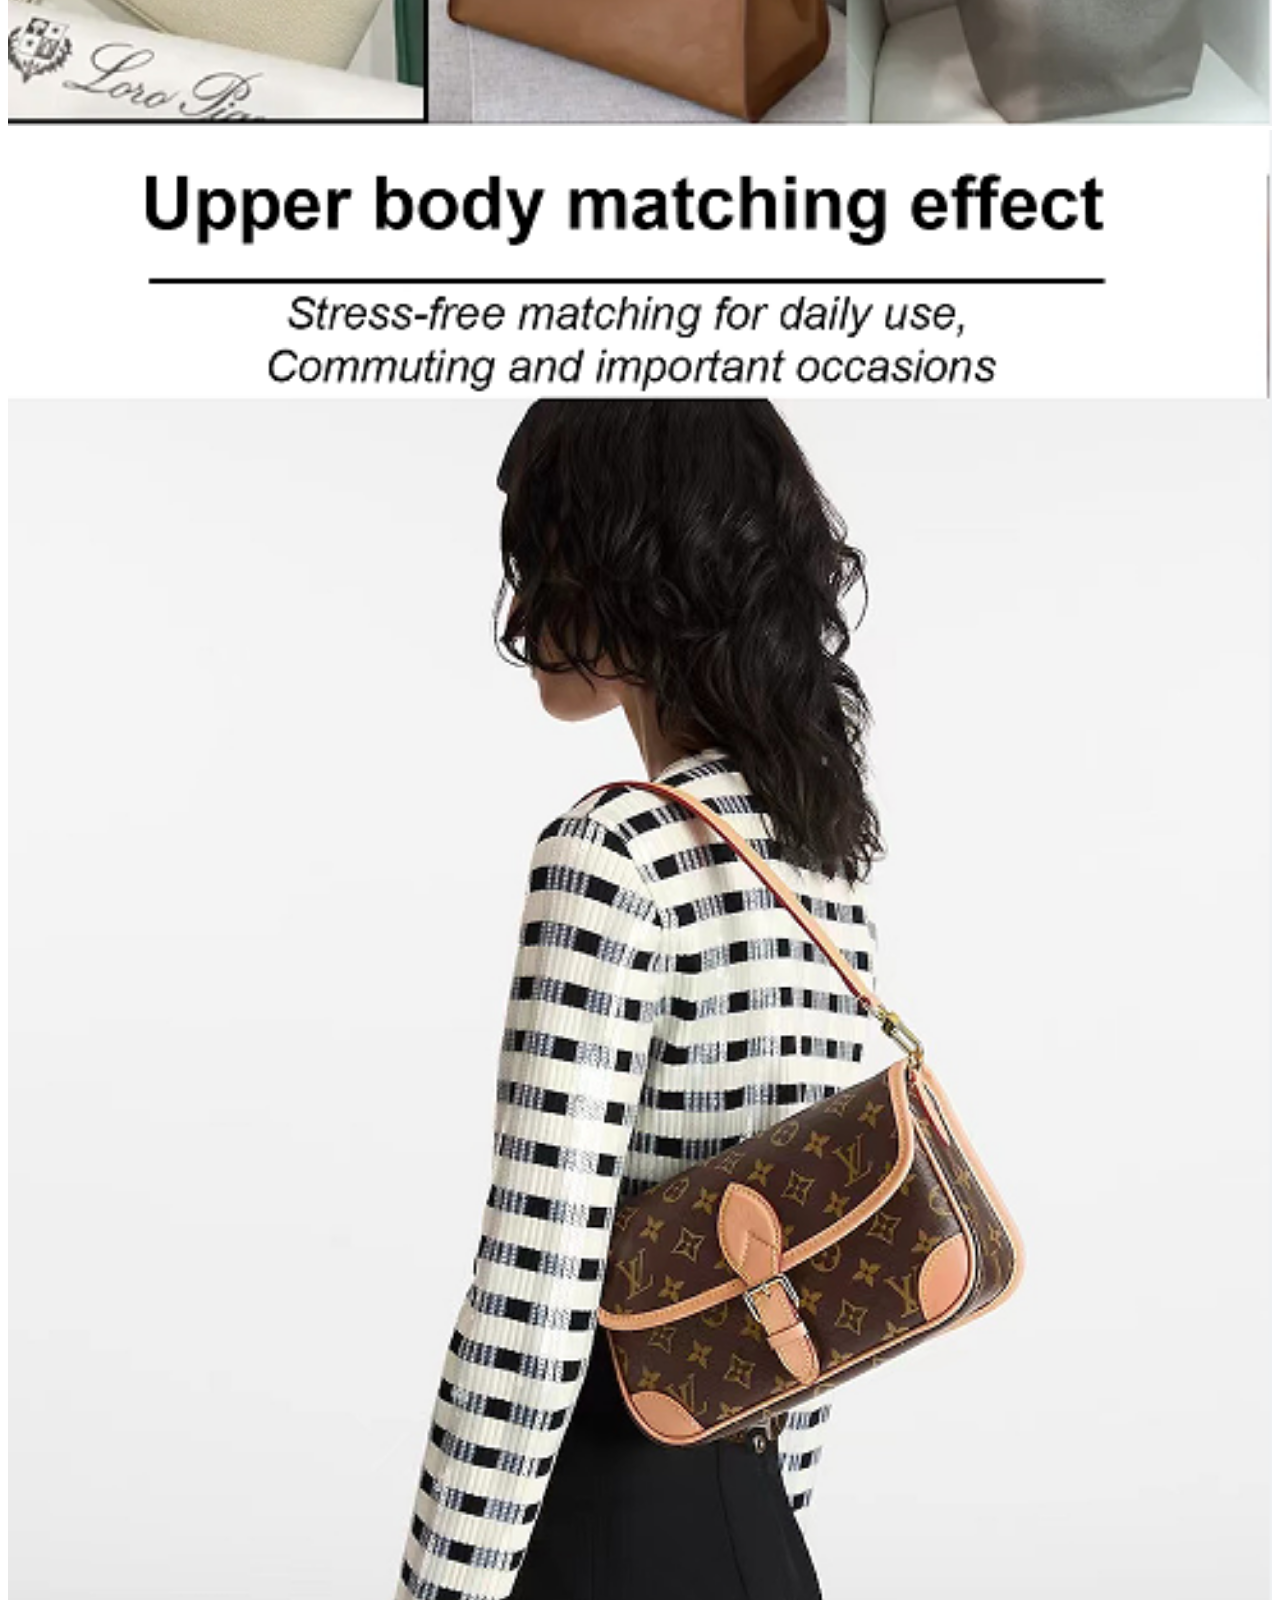
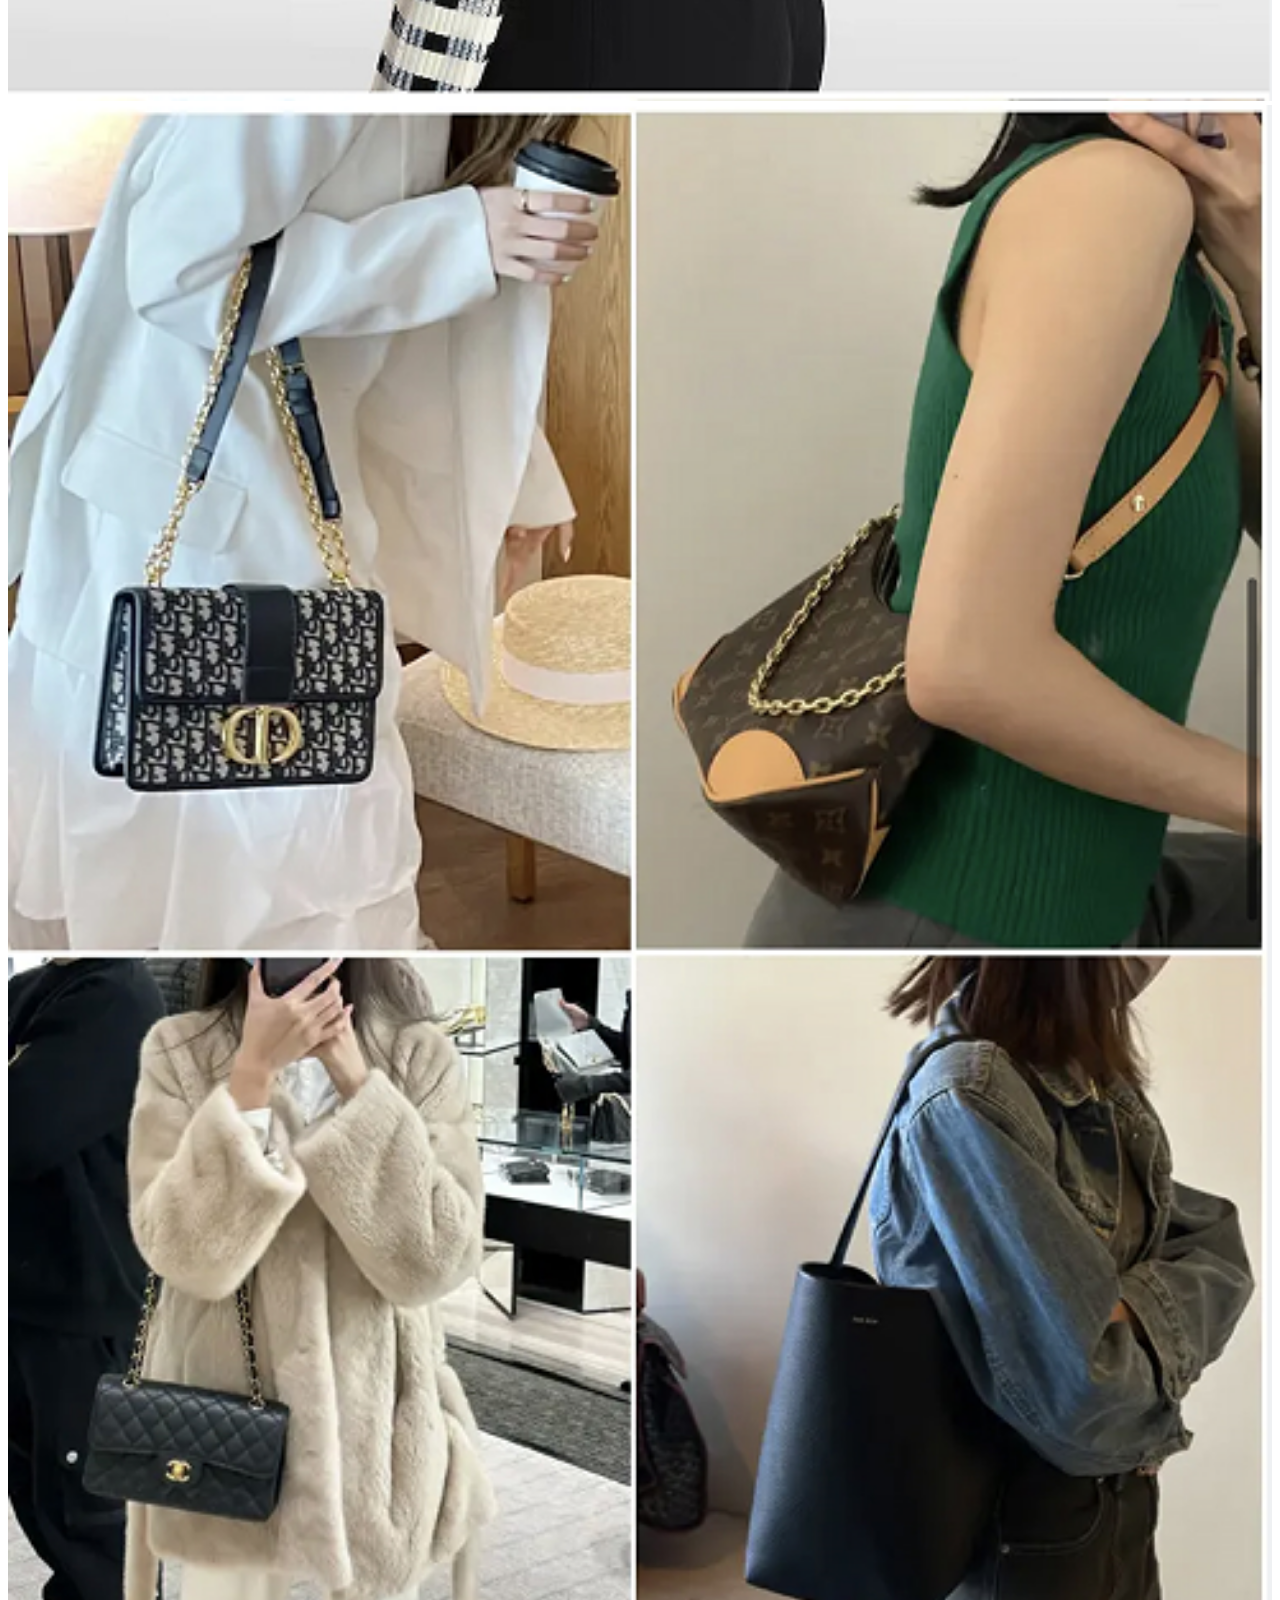
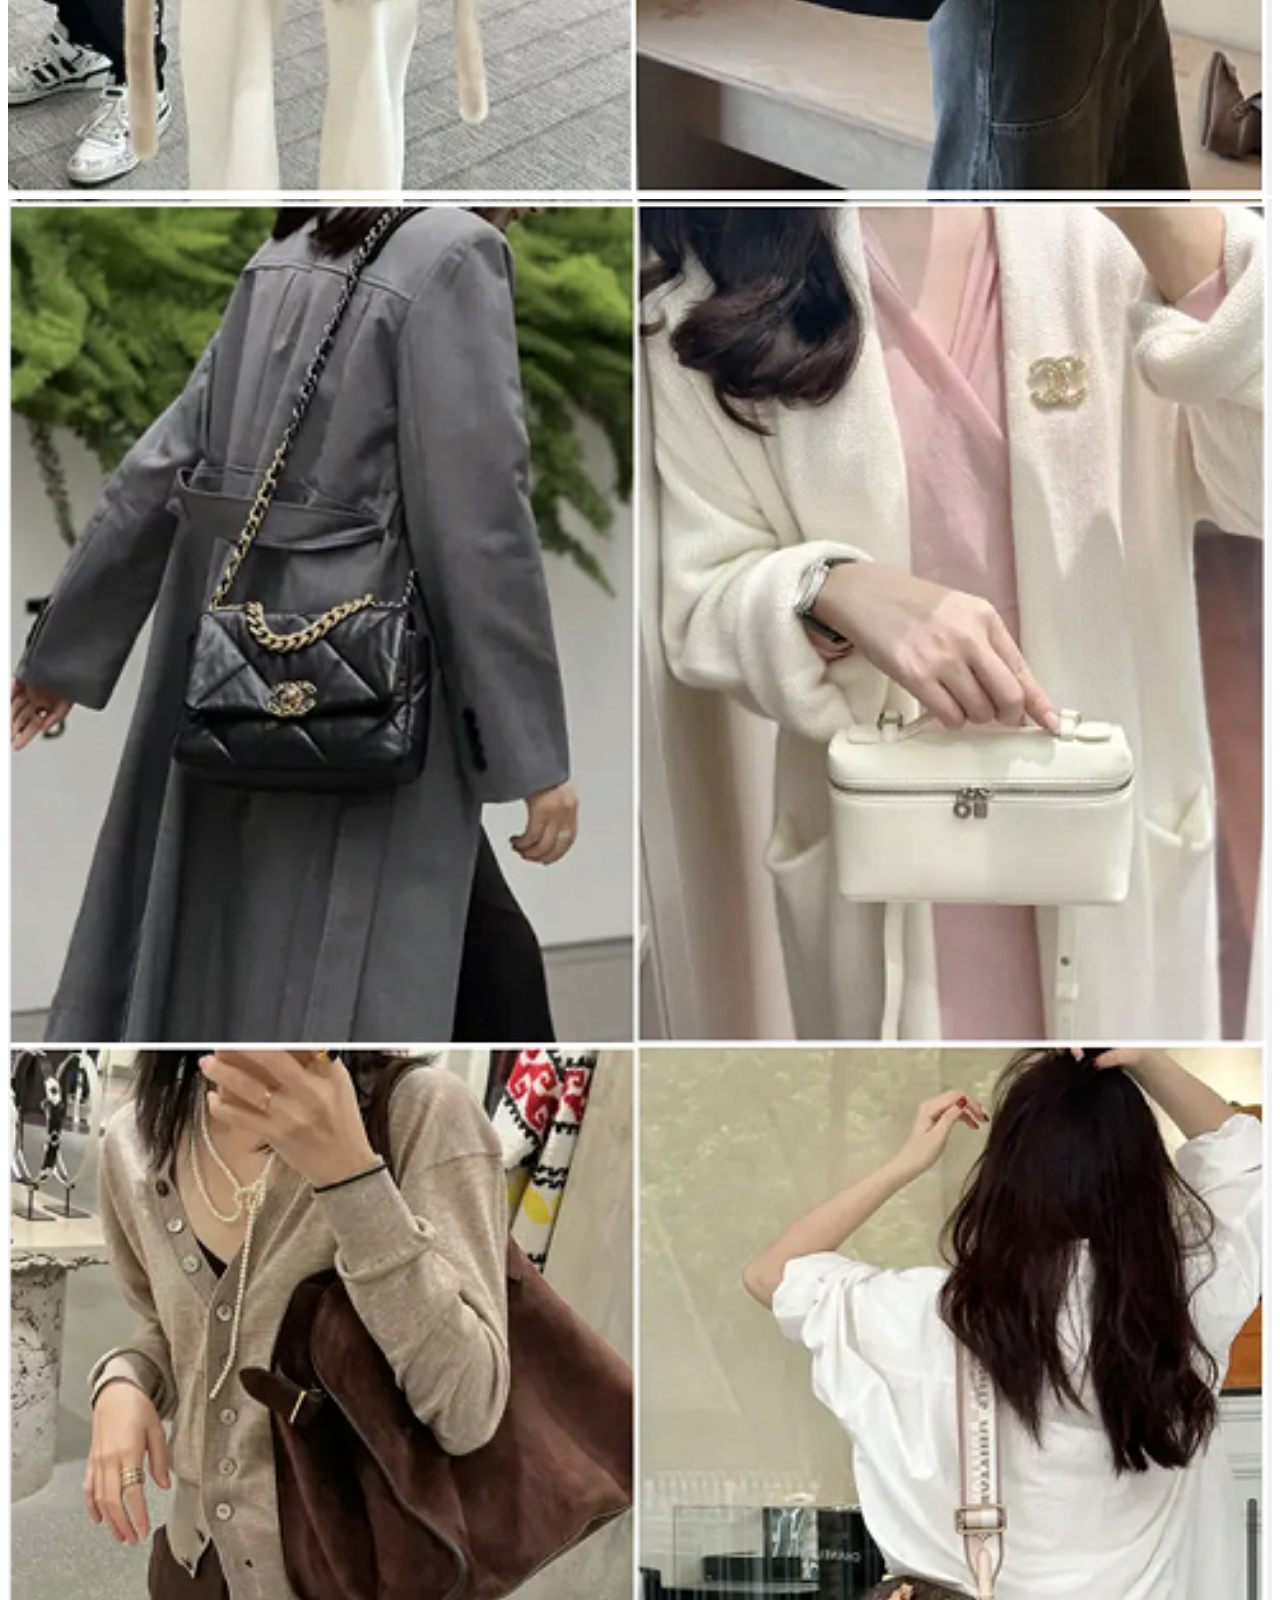
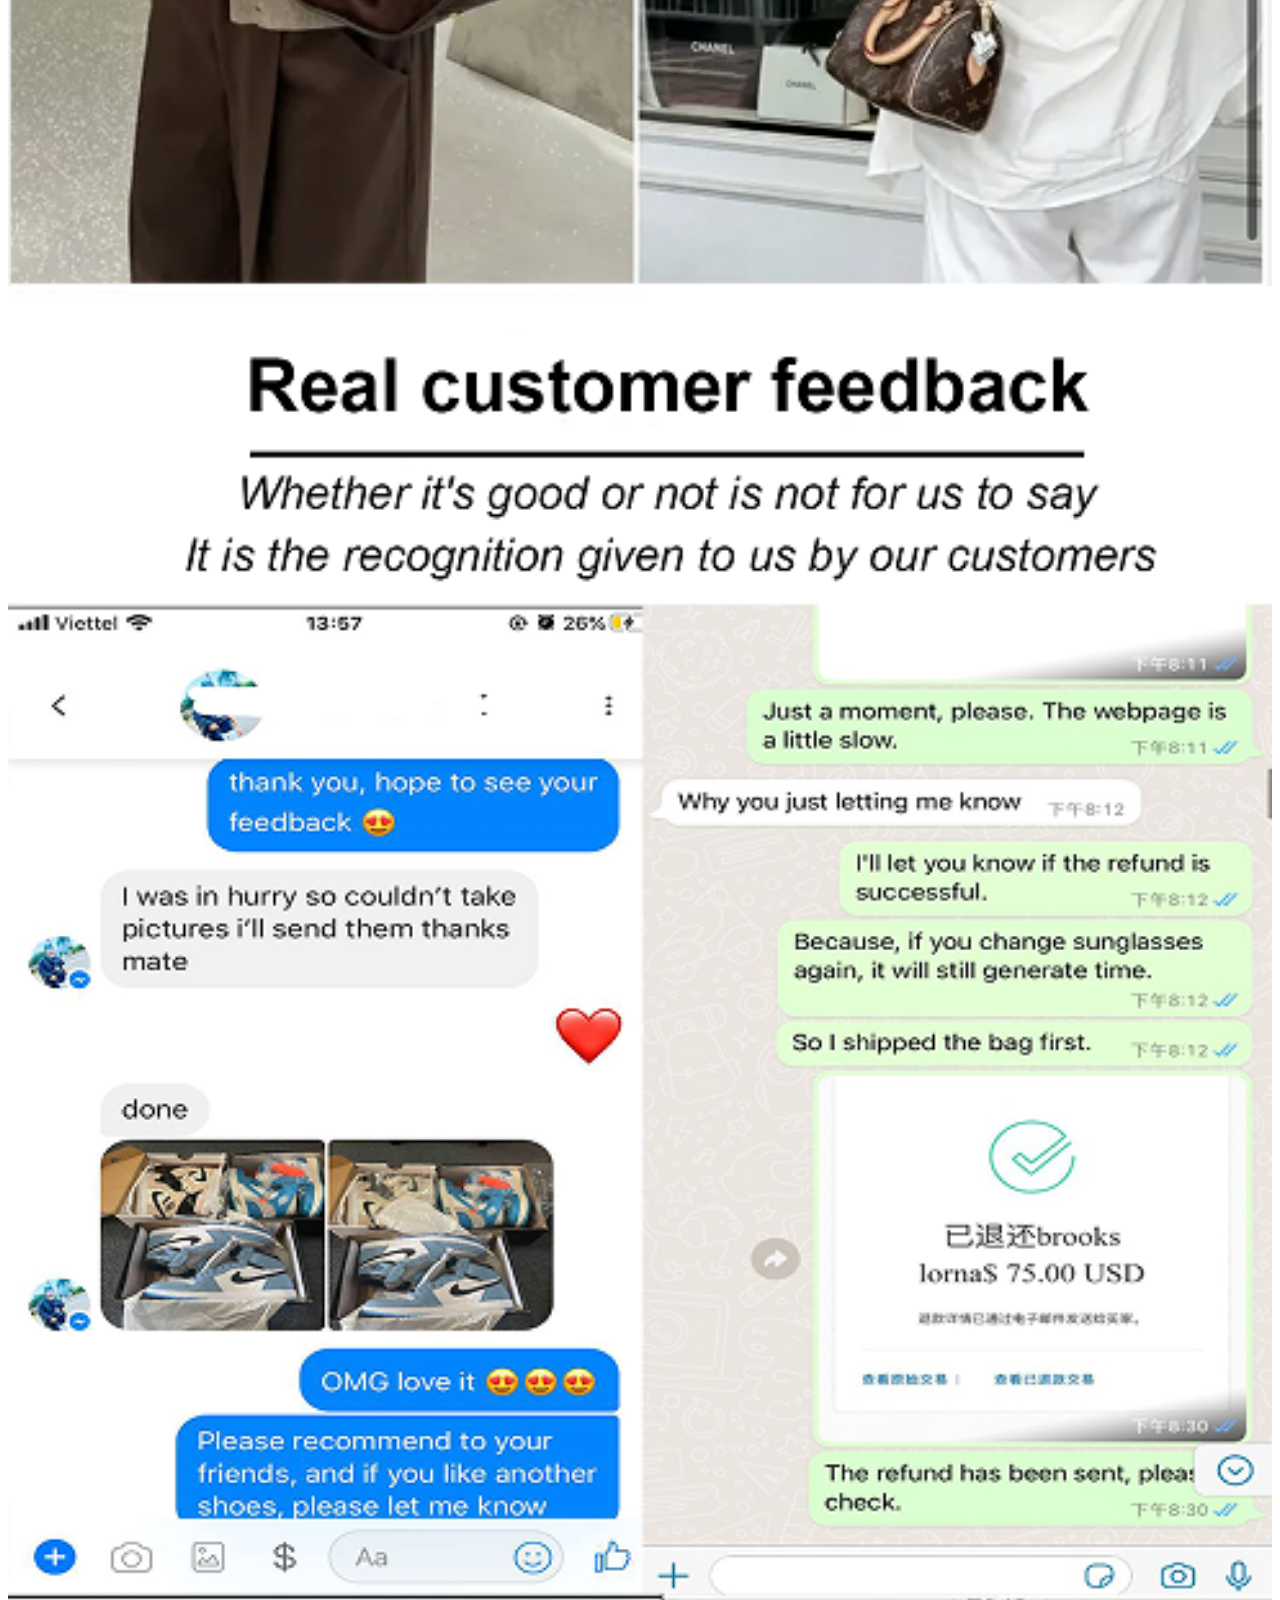
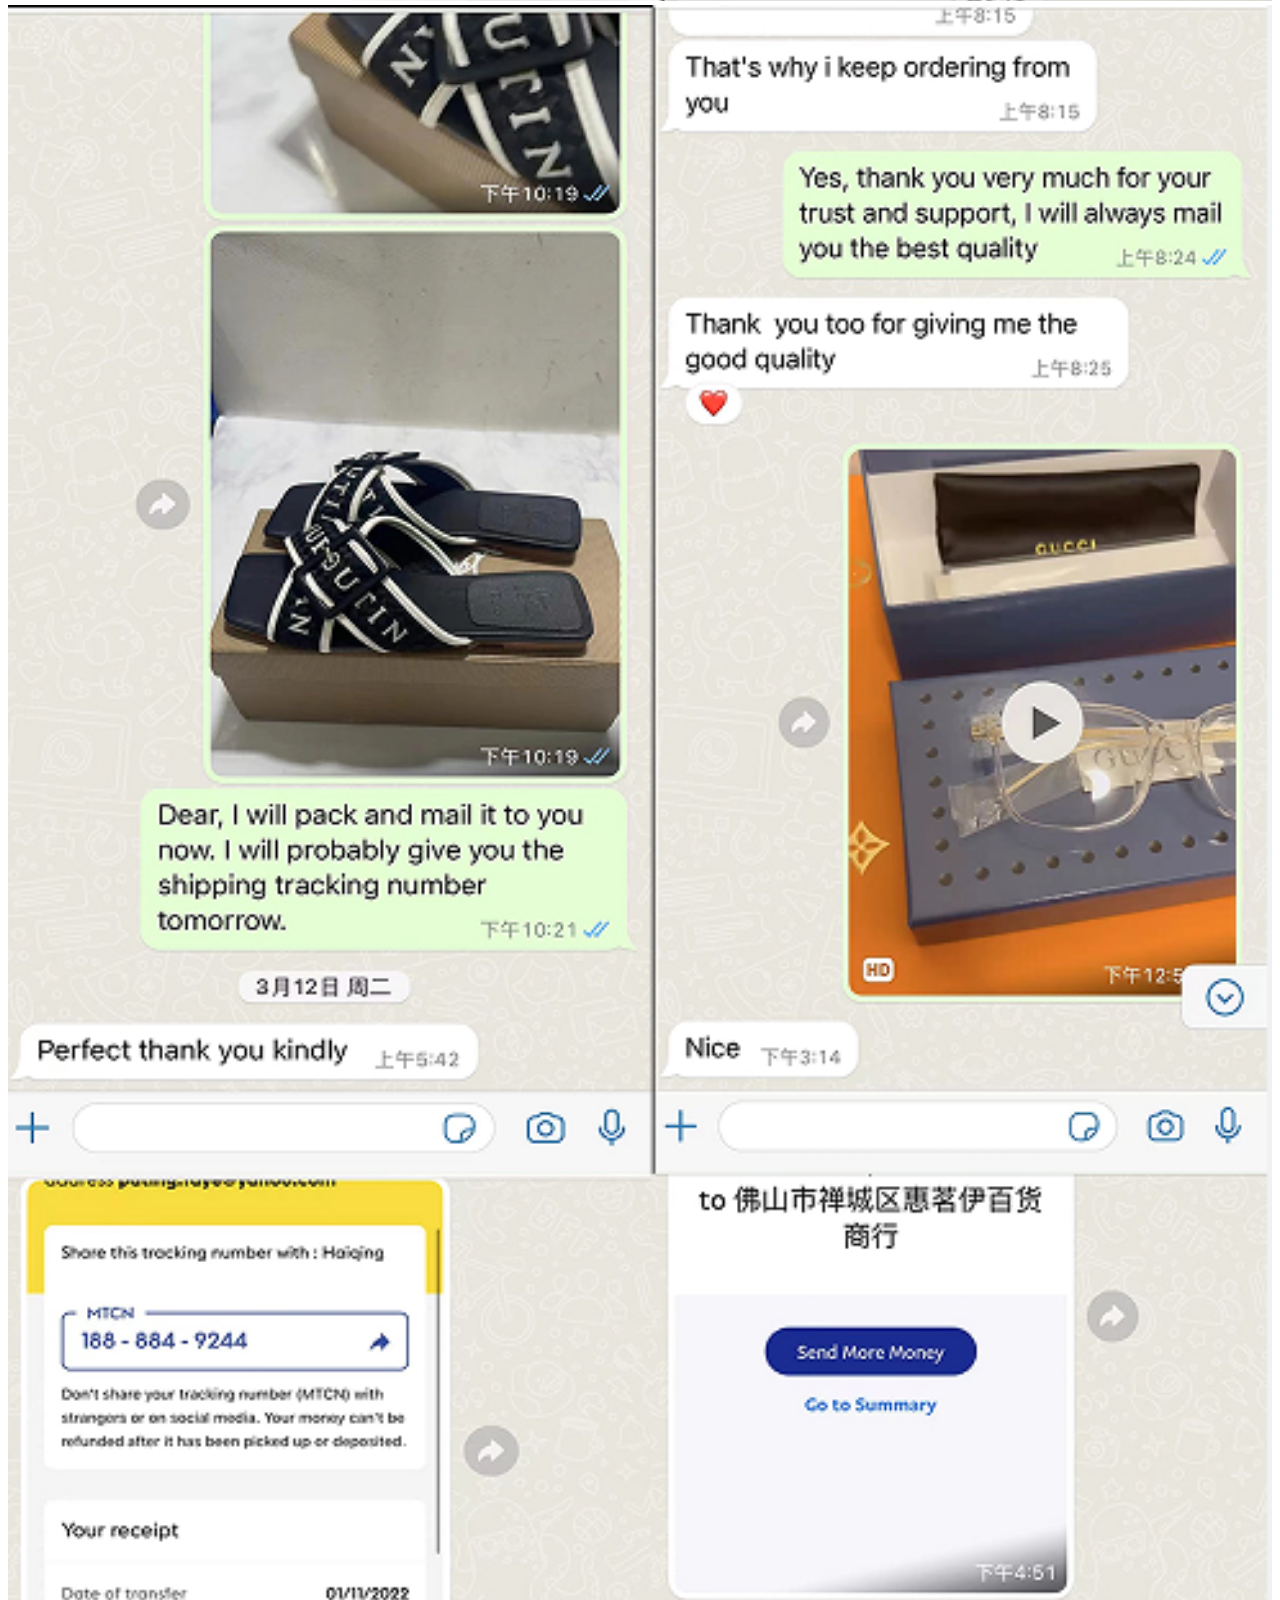
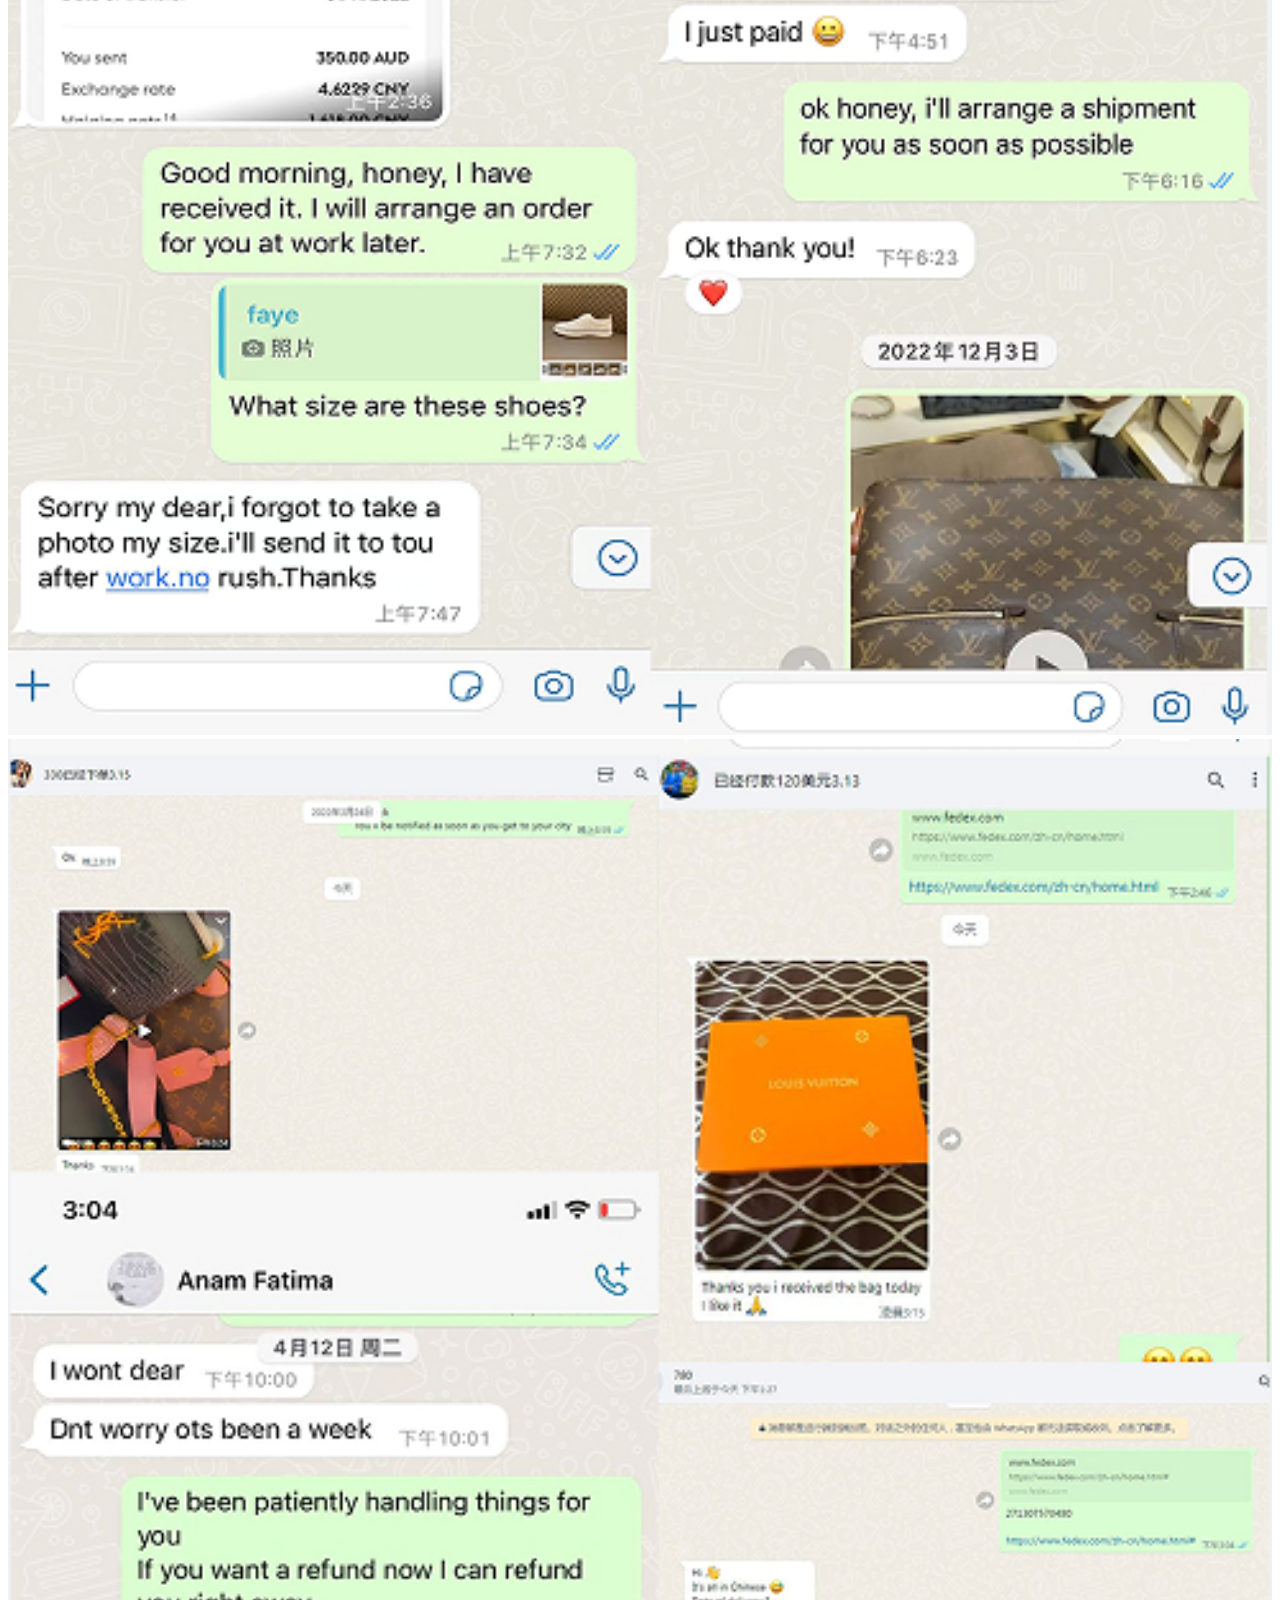
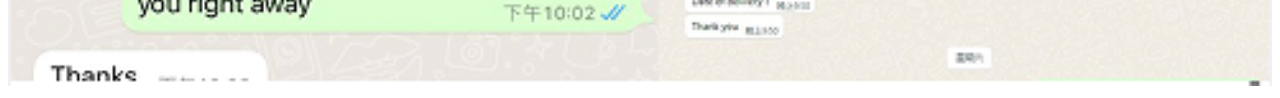
<file: 11.html>
<!DOCTYPE html>
<html>
	<head>
		<meta charset="utf-8">
		<title></title>
	</head>
	<style>
		* {
			box-sizing: content-box;
		}
		img {
			width: 100%;
			height: 100%;
		}
		.btn-box {
			width: 100%;
			height: 96px;
			padding: 30px 24px;
			background-color: #fff;
			position: fixed;
			bottom: 0;
			left: 0;
		}
		.btn {
			width: calc(100% - 60px);
			height: 96px;
			border-radius: 56px;
			background: #66BA75;
			color: #ffffff;
			font-size: 32px;
			font-weight: 500;
			letter-spacing: 0.64px;
			line-height: 96px;
		}
	</style>
	<body>
		<img src="./static/1.jpg" alt="" />
		<img src="./static/2.jpg" alt="" />
		<img src="./static/3.jpg" alt="" />
		<img src="./static/4.jpg" alt="" />
		<img src="./static/5.jpg" alt="" />
		<img src="./static/6.jpg" alt="" />
		<img src="./static/7.jpg" alt="" />
		<img src="./static/8.jpg" alt="" />
		<img src="./static/9.jpg" alt="" />
		<div class="btn-box">
			<button class="btn">Add My WhatsApp Choose a bag</button>
		</div>
	</body>
	
	<script>
		document.querySelector('.btn').onclick = function() {
			window.open('https://wa.me/8615521476142')
		}
	</script>
</html>
</file>
